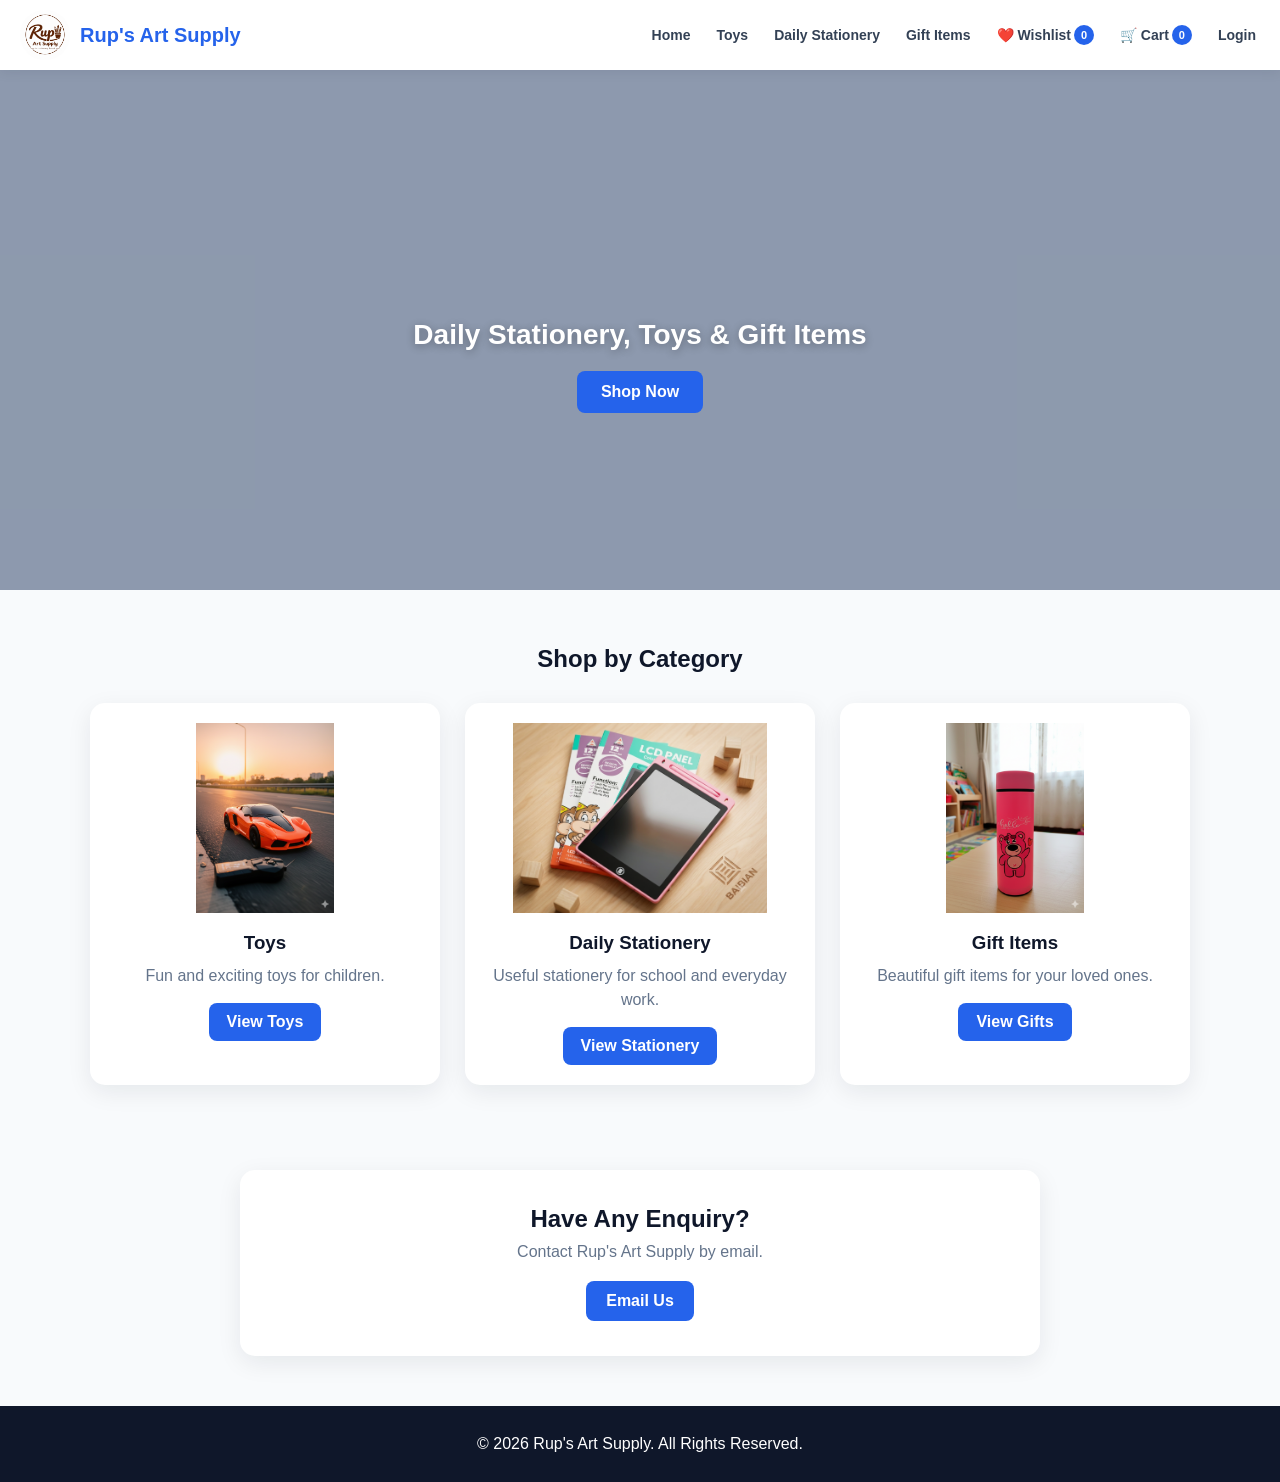
<file: index.html>
<!DOCTYPE html>
<html lang="en">

<head>

    <meta charset="UTF-8">

    <meta
        name="viewport"
        content="width=device-width, initial-scale=1.0"
    >

    <title>Rup's Art Supply</title>

    <link
        rel="stylesheet"
        href="style.css"
    >

</head>


<body>


    <!-- ================= HEADER ================= -->

    <header class="header">

        <div class="logo-area">

            <img
                src="images/logo.jpeg"
                alt="Rup's Art Supply Logo"
            >

            <h2>Rup's Art Supply</h2>

        </div>


        <!-- ================= NAVIGATION ================= -->

<nav class="main-navigation">

    <a href="index.html">Home</a>

    <a href="products.html?category=toys">
        Toys
    </a>

    <a href="products.html?category=stationery">
        Daily Stationery
    </a>

    <a href="products.html?category=gifts">
        Gift Items
    </a>

    <a href="wishlist.html">
        ❤️ Wishlist <span id="wishlistCount">0</span>
    </a>

    <a href="cart.html">
        🛒 Cart <span id="cartCount">0</span>
    </a>

    <a href="login.html">
        Login
    </a>

</nav>

    </header>



    <!-- ================= HERO ================= -->

    <section class="hero">

        <video
            id="heroVideo"
            class="hero-video"
            autoplay
            muted
            loop
            playsinline
            webkit-playsinline
            preload="auto"
        >

            <source
                src="videos/stationery.mp4"
                type="video/mp4"
            >

            Your browser does not support video.

        </video>


        <div class="hero-overlay"></div>


        <div class="hero-content">

<br><br><br><br>
            <p>
                Daily Stationery, Toys & Gift Items
            </p>

            <a
                href="products.html"
                class="hero-button"
            >
                Shop Now
            </a>

        </div>

    </section>



    <!-- ================= CATEGORIES ================= -->

    <section class="categories">

        <h2>
            Shop by Category
        </h2>


        <div class="category-container">


            <!-- TOYS -->

            <div class="category-card">

                <img
                    src="images/toys/toy1.png"
                    alt="Toys"
                >

                <h3>
                    Toys
                </h3>

                <p>
                    Fun and exciting toys for children.
                </p>

                <a
                    href="products.html?category=toys"
                    class="category-button"
                >
                    View Toys
                </a>

            </div>



            <!-- DAILY STATIONERY -->

            <div class="category-card">

                <img
                    src="images/stationery/lcd.png"
                    alt="Daily Stationery"
                >

                <h3>
                    Daily Stationery
                </h3>

                <p>
                    Useful stationery for school and everyday work.
                </p>

                <a
                    href="products.html?category=stationery"
                    class="category-button"
                >
                    View Stationery
                </a>

            </div>



            <!-- GIFT ITEMS -->

            <div class="category-card">

                <img
                    src="images/gifts/lunch1.jpeg"
                    alt="Gift Items"
                >

                <h3>
                    Gift Items
                </h3>

                <p>
                    Beautiful gift items for your loved ones.
                </p>

                <a
                    href="products.html?category=gifts"
                    class="category-button"
                >
                    View Gifts
                </a>

            </div>


        </div>

    </section>



    <!-- ================= ENQUIRY ================= -->

    <section class="enquiry">

        <h2>
            Have Any Enquiry?
        </h2>

        <p>
            Contact Rup's Art Supply by email.
        </p>

        <a
            href="mailto:rupankarsarkar876@gmail.com"
            class="enquiry-button"
        >
            Email Us
        </a>

    </section>



    <!-- ================= FOOTER ================= -->

    <footer>

        <p>
            © 2026 Rup's Art Supply. All Rights Reserved.
        </p>

    </footer>



    <!-- ================= JAVASCRIPT ================= -->

    <script src="script.js"></script>


</body>

</html>
</file>
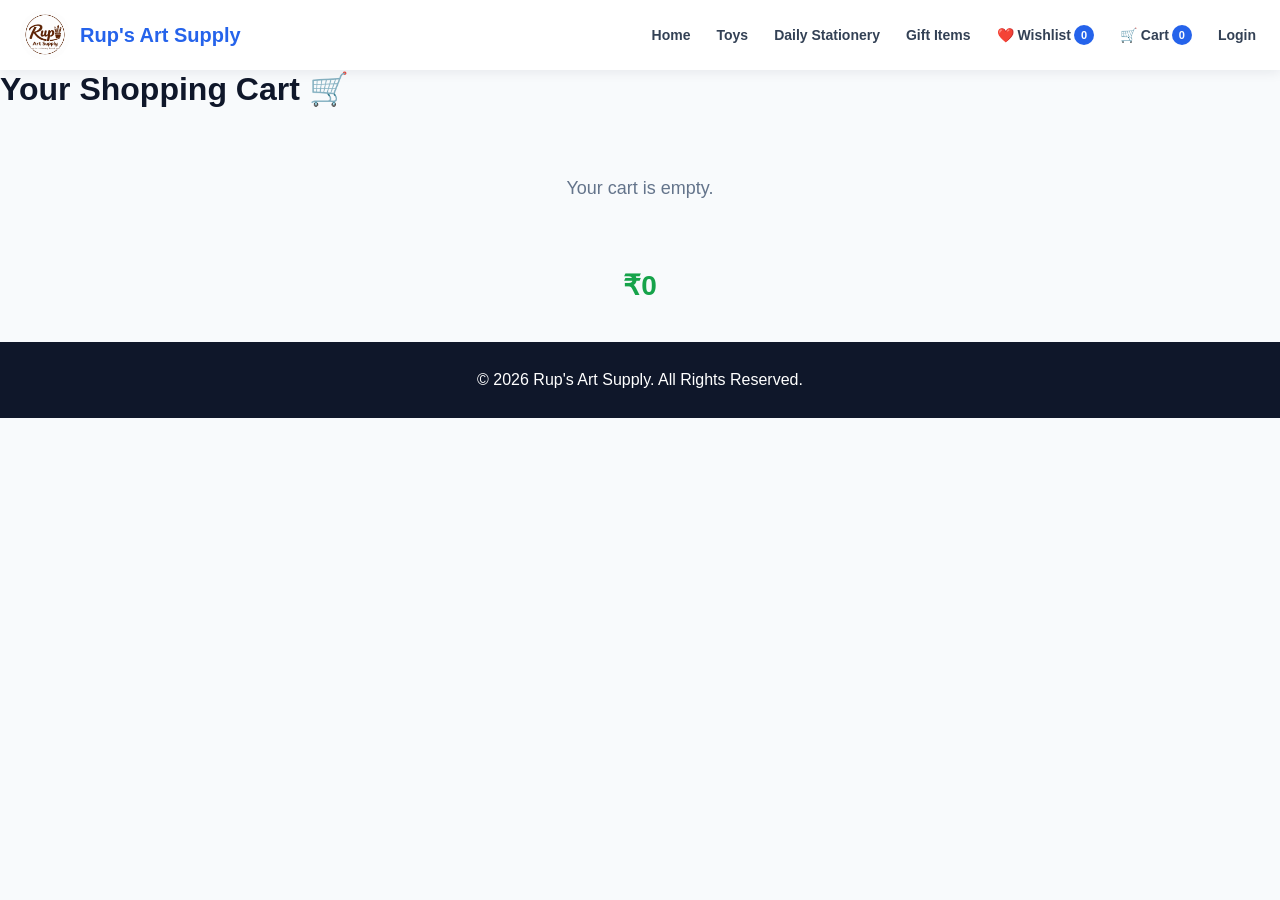
<file: cart.html>
<!DOCTYPE html>
<html lang="en">

<head>

    <meta charset="UTF-8">

    <meta name="viewport" content="width=device-width, initial-scale=1.0">

    <title>Shopping Cart - Rup's Art Supply</title>

    <link rel="stylesheet" href="style.css">

</head>


<body>


    <!-- ================= HEADER ================= -->

    <header class="header">

        <div class="logo-area">

            <!-- YOUR LOGO -->
            <img
                src="images/logo.jpeg"
                alt="Rup's Art Supply Logo"
            >

            <h2>Rup's Art Supply</h2>

        </div>


        <nav class="main-navigation">

    <a href="index.html">Home</a>

    <a href="products.html?category=toys">
        Toys
    </a>

    <a href="products.html?category=stationery">
        Daily Stationery
    </a>

    <a href="products.html?category=gifts">
        Gift Items
    </a>

    <a href="wishlist.html">
        ❤️ Wishlist <span id="wishlistCount">0</span>
    </a>

    <a href="cart.html">
        🛒 Cart <span id="cartCount">0</span>
    </a>

    <a href="login.html">
        Login
    </a>

</nav>

    </header>


    <!-- ================= CART ================= -->

    <main class="cart-page">

        <h1>
            Your Shopping Cart 🛒
        </h1>


        <!-- PRODUCTS IN CART -->

        <div
            id="cartContainer"
            class="cart-container"
        >
        </div>


        <!-- TOTAL -->

        <div class="cart-summary">

            <h2 id="cartTotal">
                Total: ₹0
            </h2>



        </div>

    </main>


    <!-- ================= FOOTER ================= -->

    <footer>

        <p>
            © 2026 Rup's Art Supply. All Rights Reserved.
        </p>

    </footer>


    <script src="script.js"></script>

</body>

</html>
</file>
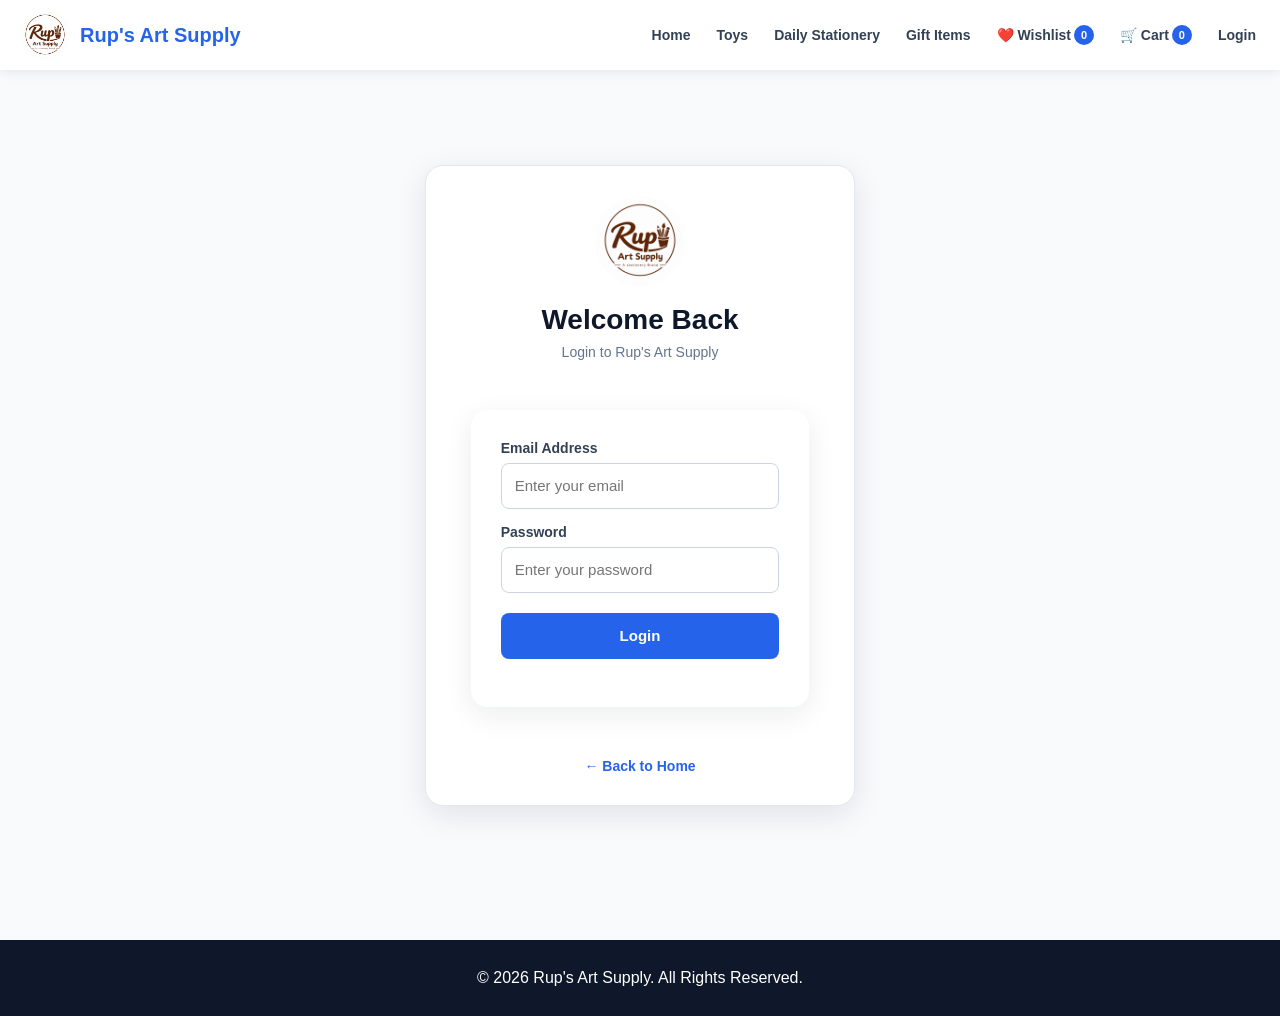
<file: login.html>
<!DOCTYPE html>
<html lang="en">

<head>

    <meta charset="UTF-8">

    <meta
        name="viewport"
        content="width=device-width, initial-scale=1.0"
    >

    <title>Login - Rup's Art Supply</title>

    <link rel="stylesheet" href="style.css">

</head>


<body>


    <!-- =====================================================
         HEADER
         ===================================================== -->

    <header class="header">

        <div class="logo-area">

            <img
                src="images/logo.jpeg"
                alt="Rup's Art Supply Logo"
            >

            <h2>Rup's Art Supply</h2>

        </div>


        <nav class="main-navigation">

            <a href="index.html">
                Home
            </a>

            <a href="products.html?category=toys">
                Toys
            </a>

            <a href="products.html?category=stationery">
                Daily Stationery
            </a>

            <a href="products.html?category=gifts">
                Gift Items
            </a>

            <a href="wishlist.html">
                ❤️ Wishlist
                <span id="wishlistCount">0</span>
            </a>

            <a href="cart.html">
                🛒 Cart
                <span id="cartCount">0</span>
            </a>

            <a href="login.html">
                Login
            </a>

        </nav>

    </header>


    <!-- =====================================================
         LOGIN PAGE
         ===================================================== -->

    <main class="login-page">

        <div class="login-box">


            <!-- LOGO - NOT CLICKABLE -->

            <img
                src="images/logo.jpeg"
                alt="Rup's Art Supply Logo"
                class="login-logo"
            >


            <h1>
                Welcome Back
            </h1>


            <p>
                Login to Rup's Art Supply
            </p>


            <!-- LOGIN FORM -->

            <form id="loginForm">


                <label for="email">
                    Email Address
                </label>


                <input
                    type="email"
                    id="email"
                    placeholder="Enter your email"
                    required
                >


                <label for="password">
                    Password
                </label>


                <input
                    type="password"
                    id="password"
                    placeholder="Enter your password"
                    required
                >


                <button
                    type="submit"
                    class="login-button"
                >
                    Login
                </button>


            </form>


            <!-- LOGIN MESSAGE -->

            <p
                id="loginMessage"
                class="login-message"
            ></p>


            <a href="index.html">
                ← Back to Home
            </a>


        </div>

    </main>


    <!-- FOOTER -->

    <footer>

        <p>
            © 2026 Rup's Art Supply.
            All Rights Reserved.
        </p>

    </footer>


    <script src="script.js"></script>

</body>

</html>
</file>
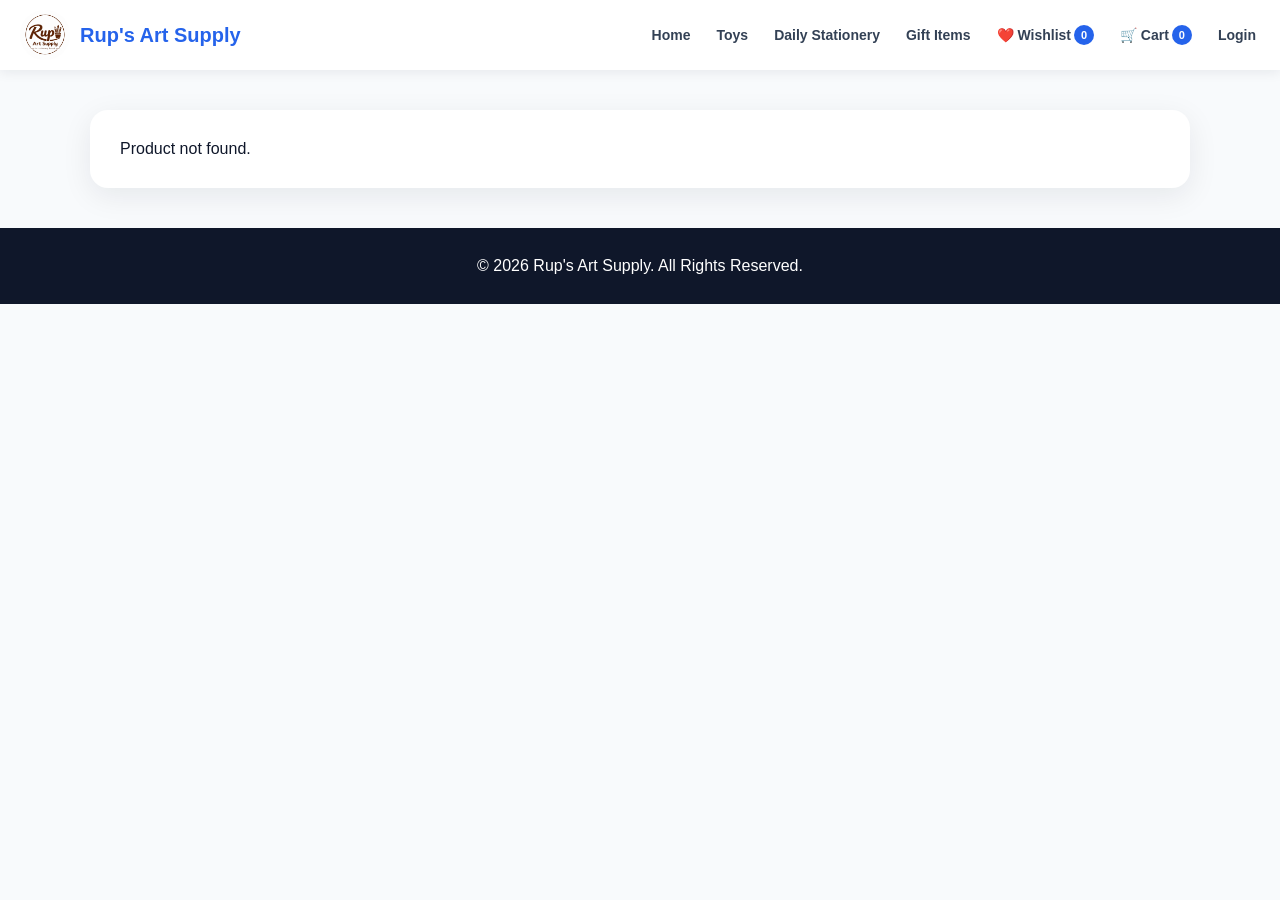
<file: product-details.html>
<!DOCTYPE html>
<html lang="en">

<head>

    <meta charset="UTF-8">

    <meta name="viewport"
          content="width=device-width, initial-scale=1.0">

    <title>Product Details - Rup's Art Supply</title>

    <link rel="stylesheet" href="style.css">

</head>


<body>


    <!-- =====================================================
         HEADER
         ===================================================== -->

    <header class="header">

        <div class="logo-area">

            <img
                src="images/logo.jpeg"
                alt="Rup's Art Supply Logo">

            <h2>Rup's Art Supply</h2>

        </div>


        <nav class="main-navigation">

            <a href="index.html">
                Home
            </a>

            <a href="products.html?category=toys">
                Toys
            </a>

            <a href="products.html?category=stationery">
                Daily Stationery
            </a>

            <a href="products.html?category=gifts">
                Gift Items
            </a>

            <a href="wishlist.html">
                ❤️ Wishlist
                <span id="wishlistCount">0</span>
            </a>

            <a href="cart.html">
                🛒 Cart
                <span id="cartCount">0</span>
            </a>

            <a href="login.html">
                Login
            </a>

        </nav>

    </header>


    <!-- =====================================================
         MAIN CONTENT
         ===================================================== -->

    <main>


        <!-- =================================================
             PRODUCT DETAILS
             ================================================= -->

        <section class="product-details-section">

            <div
                id="productDetails"
                class="product-details">

                <!-- JavaScript loads product here -->

            </div>

        </section>


        <!-- =================================================
             ORDER NOW
             ================================================= -->

        <section
            id="orderSection"
            class="order-section"
            style="display: none;">

            <div class="order-box">


                <!-- ORDER TITLE -->

                <h2>
                    ⚡ Order Now
                </h2>


                <p class="order-subtitle">
                    Pre-payment required. UPI payment only.
                </p>


                <!-- =================================================
                     PRODUCT SUMMARY
                     ================================================= -->

                <div class="order-product-summary">

                    <h3 id="orderProductName">
                        Product Name
                    </h3>


                    <p>
                        Price:
                        <strong
                            id="orderProductPrice"
                            data-price="0">
                            ₹0
                        </strong>
                    </p>


                    <!-- QUANTITY -->

                    <div class="order-quantity">

                        <label>
                            Quantity
                        </label>


                        <div class="quantity-box">

                            <button
                                type="button"
                                onclick="decreaseOrderQuantity()">
                                −
                            </button>


                            <input
                                type="number"
                                id="orderQuantity"
                                value="1"
                                min="1"
                                readonly>


                            <button
                                type="button"
                                onclick="increaseOrderQuantity()">
                                +
                            </button>

                        </div>

                    </div>


                    <!-- TOTAL -->

                    <div class="order-total-row">

                        <span>
                            Total Amount:
                        </span>


                        <strong id="orderTotal">
                            ₹0
                        </strong>

                    </div>

                </div>


                <!-- =================================================
                     CUSTOMER DETAILS
                     ================================================= -->

                <div class="customer-form">

                    <h3>
                        Customer Details
                    </h3>


                    <label for="customerName">
                        Full Name
                    </label>


                    <input
                        type="text"
                        id="customerName"
                        placeholder="Enter your full name"
                        autocomplete="name">


                    <label for="customerPhone">
                        Mobile Number
                    </label>


                    <input
                        type="tel"
                        id="customerPhone"
                        placeholder="Enter your mobile number"
                        inputmode="numeric"
                        autocomplete="tel">


                    <label for="customerAddress">
                        Delivery Address
                    </label>


                    <textarea
                        id="customerAddress"
                        rows="4"
                        placeholder="Enter complete delivery address"
                        autocomplete="street-address"></textarea>

                </div>


                <!-- =================================================
                     UPI PAYMENT
                     ================================================= -->

                <div class="upi-payment-box">

                    <h3>
                        💳 UPI Pre-Payment
                    </h3>


                    <p>
                        Only UPI payment is available.
                    </p>


                    <p>
                        Please pay the total amount
                        before placing the order.
                    </p>


                    <div class="upi-id-box">

                        <span>
                            UPI ID
                        </span>


                        <strong>
                            7439436681@ybl
                        </strong>

                    </div>


                    <button
                        type="button"
                        class="pay-upi-button"
                        onclick="payUsingUPI()">

                        💳 Pay Now via UPI

                    </button>


                    <p class="payment-note">

                        After completing the payment,
                        enter your UPI Transaction ID /
                        UTR number below.

                    </p>


                    <label for="transactionId">
                        UPI Transaction ID / UTR Number
                    </label>


                    <input
                        type="text"
                        id="transactionId"
                        placeholder="Enter your UTR / Transaction ID">

                </div>


                <!-- =================================================
                     PLACE ORDER
                     ================================================= -->

                <button
                    type="button"
                    class="place-order-button"
                    onclick="placeOrder()">

                    ✅ Place Order

                </button>


                <p class="prepayment-warning">

                    🔒 This order requires full pre-payment
                    through UPI.

                </p>


            </div>

        </section>

    </main>


    <!-- =====================================================
         FOOTER
         ===================================================== -->

    <footer>

        <p>
            © 2026 Rup's Art Supply.
            All Rights Reserved.
        </p>

    </footer>


    <script src="script.js"></script>

</body>

</html>
</file>
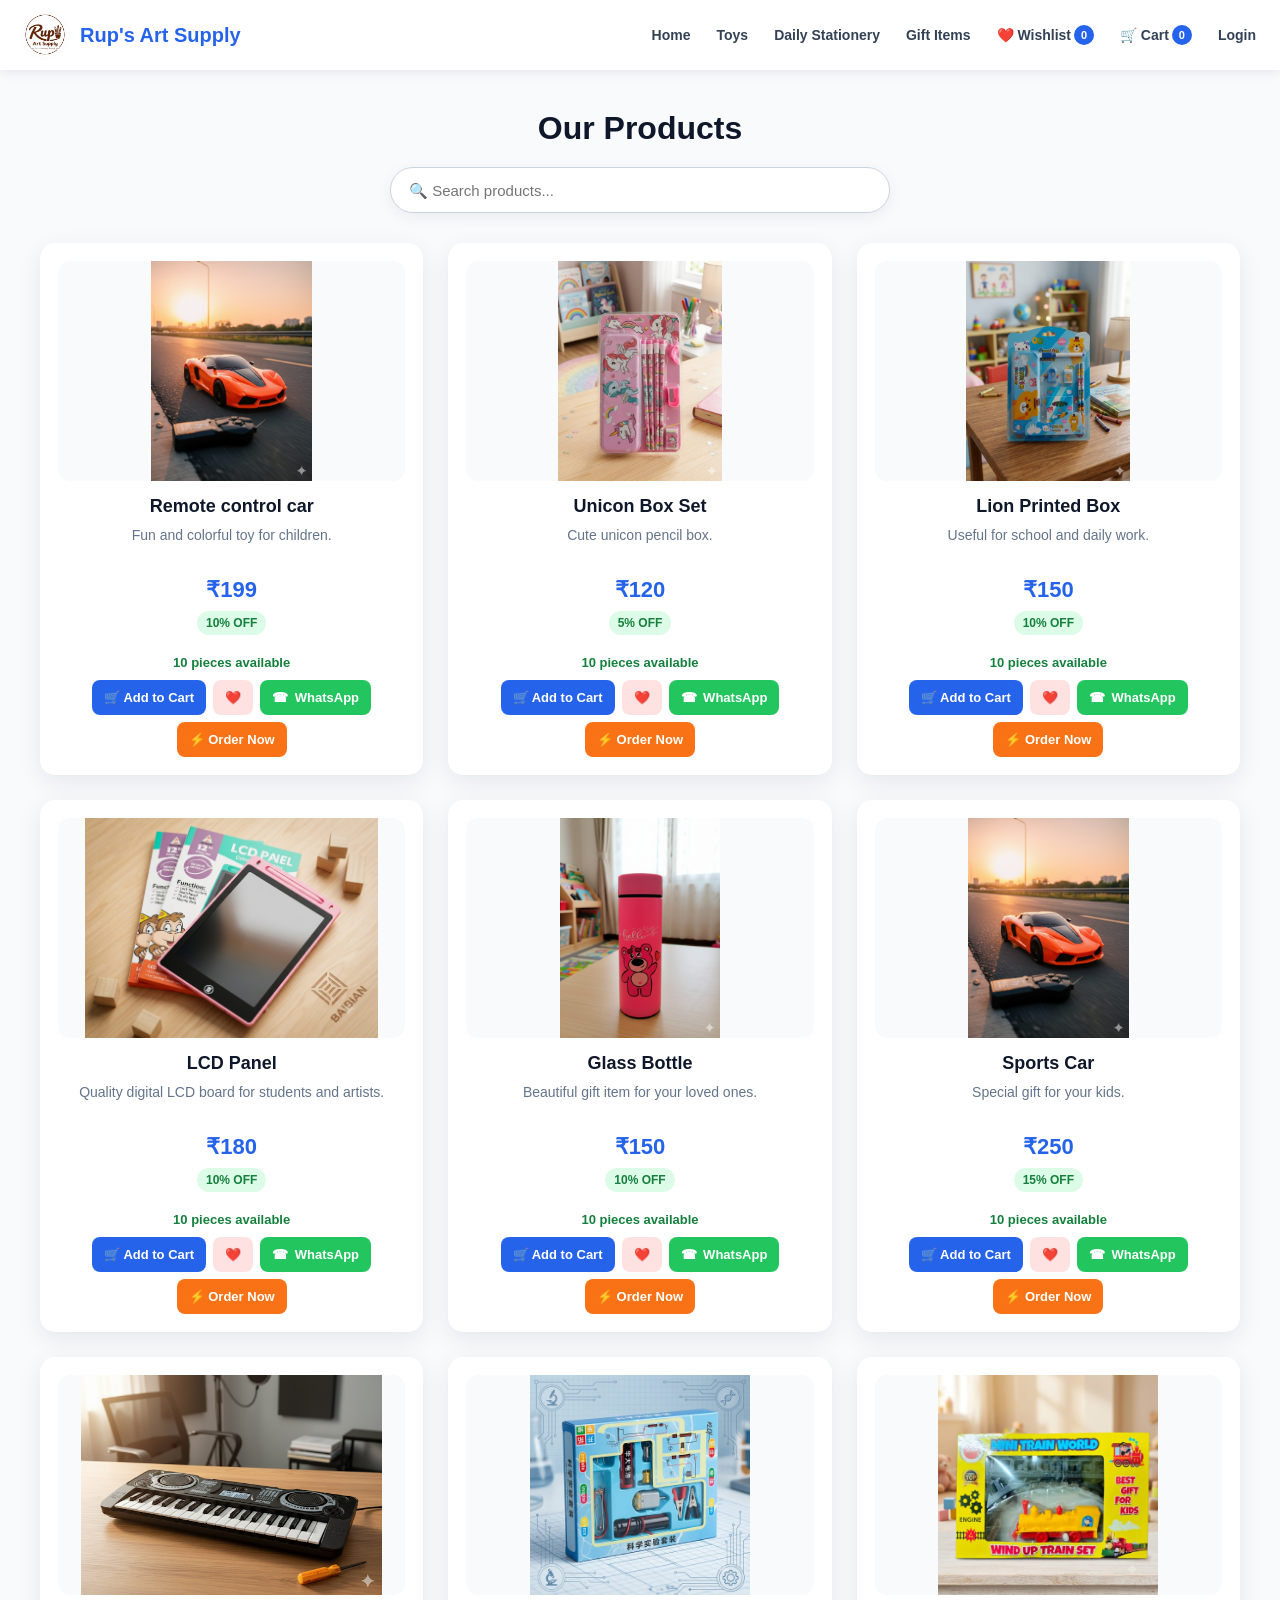
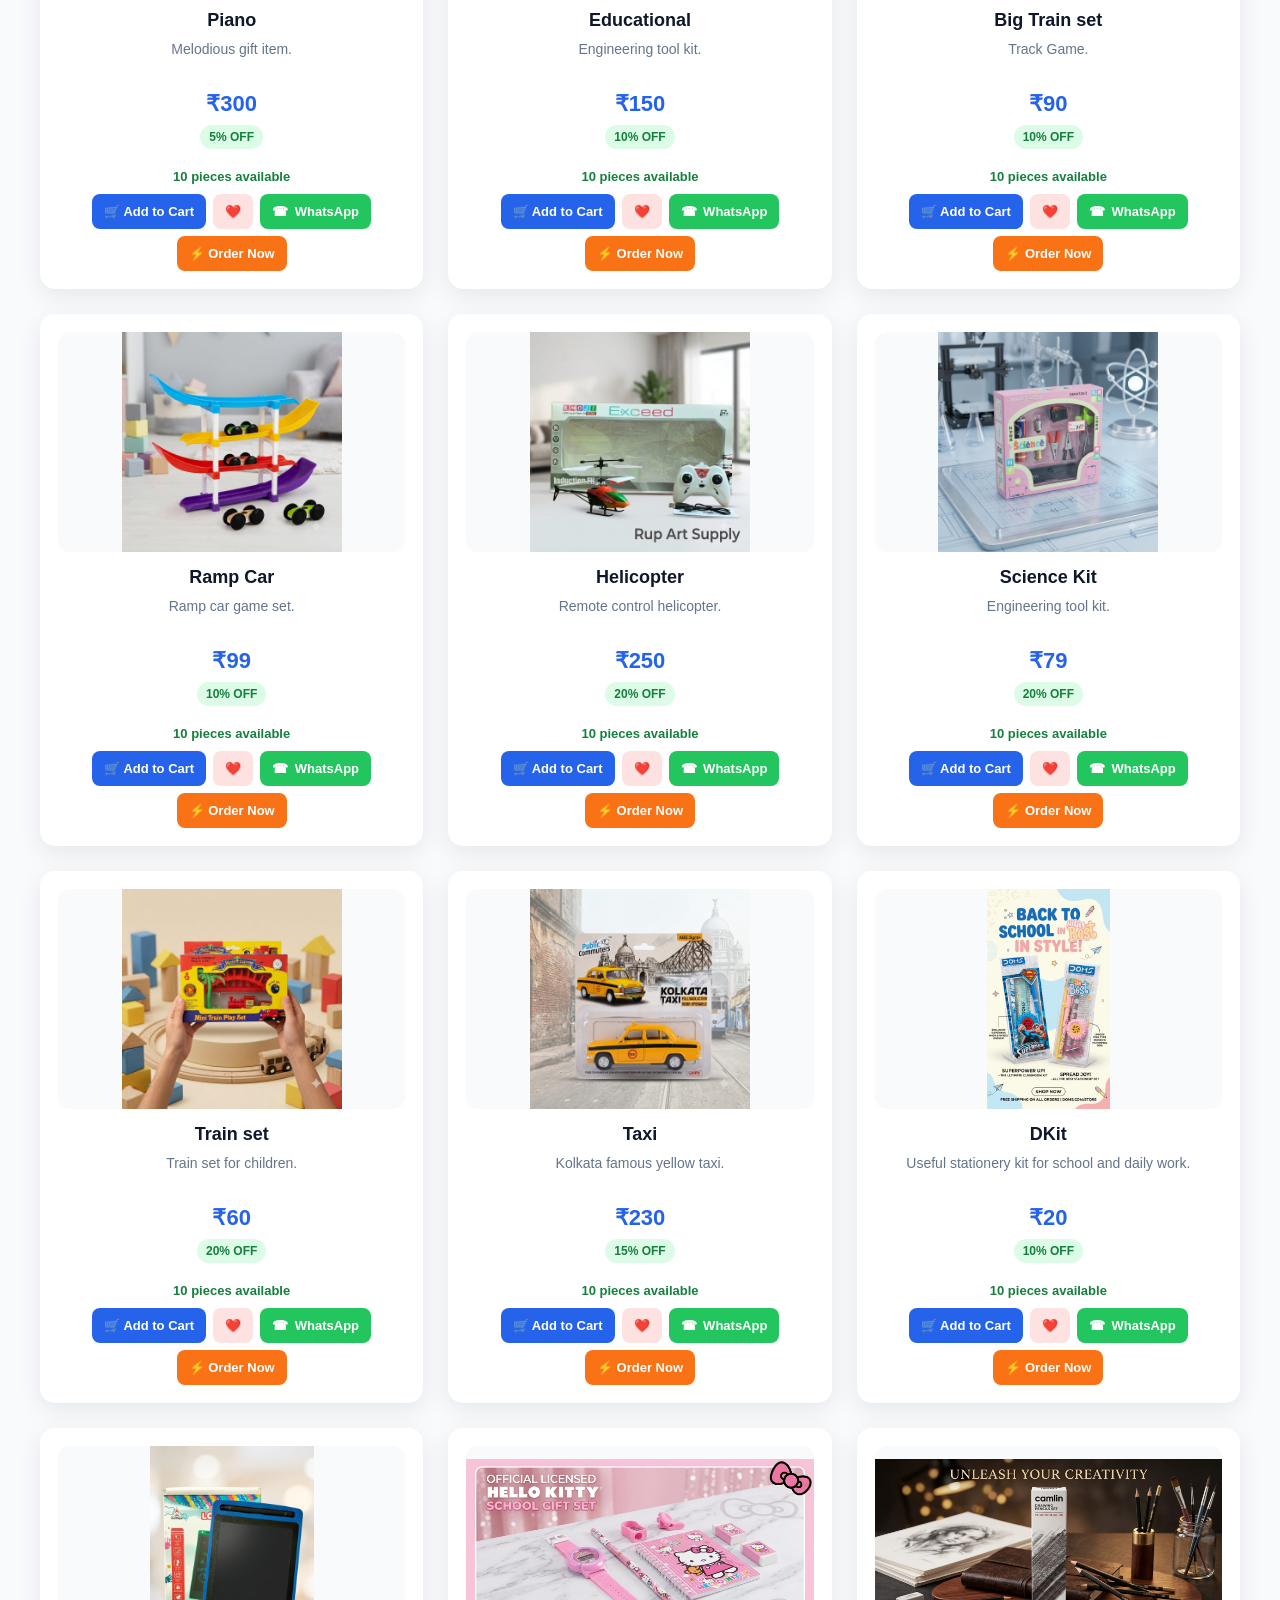
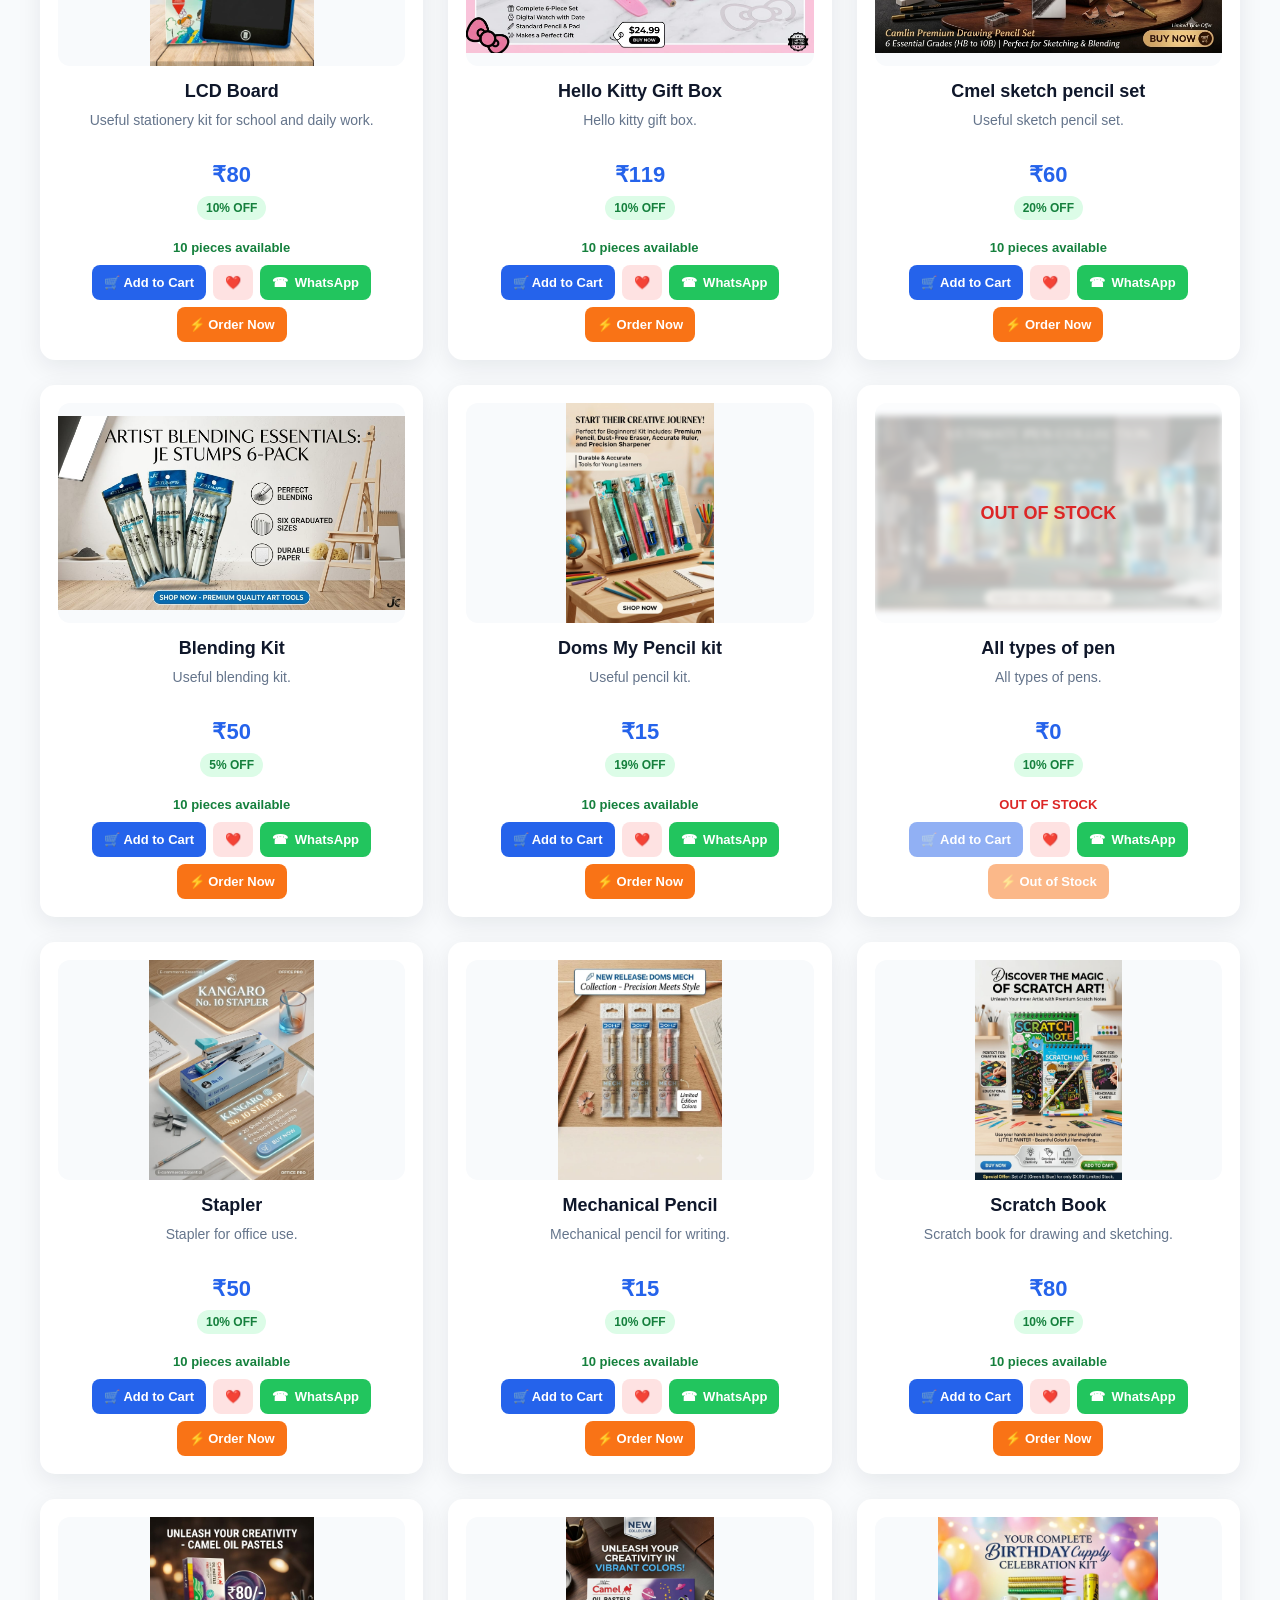
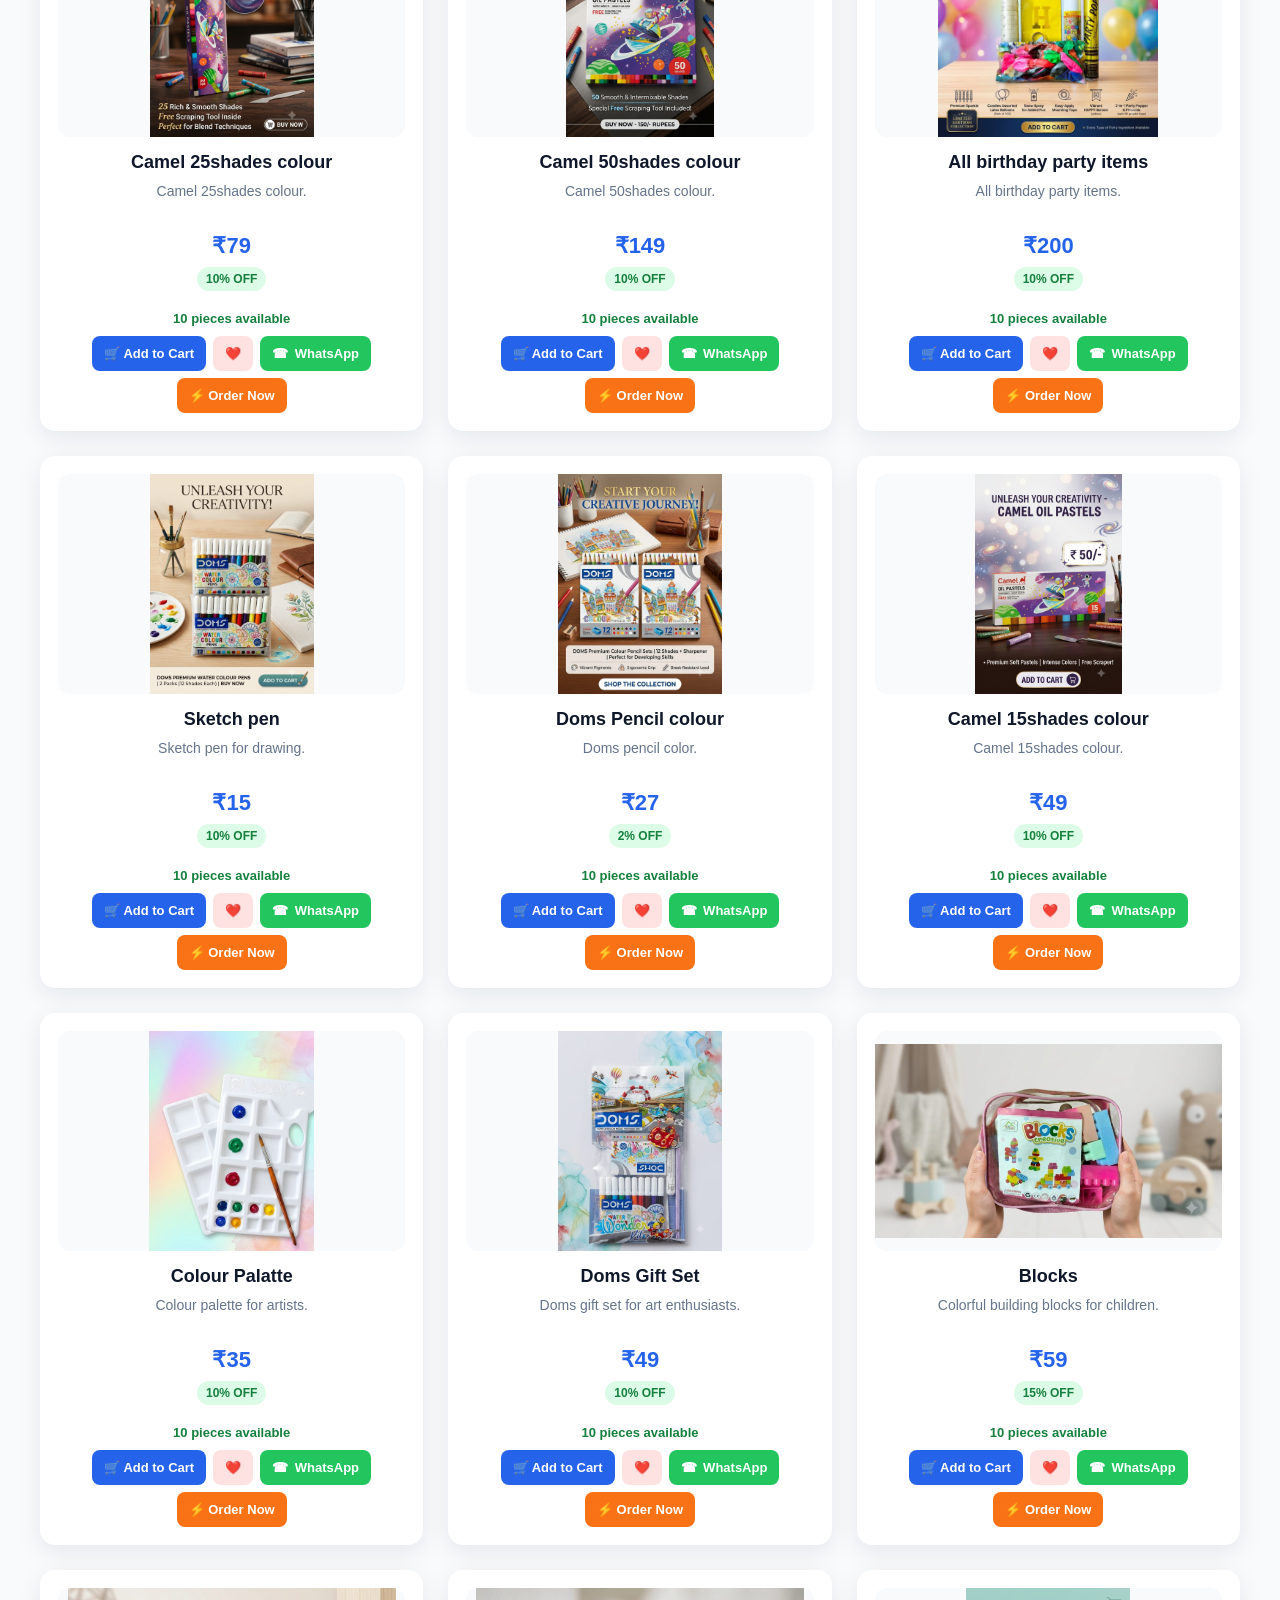
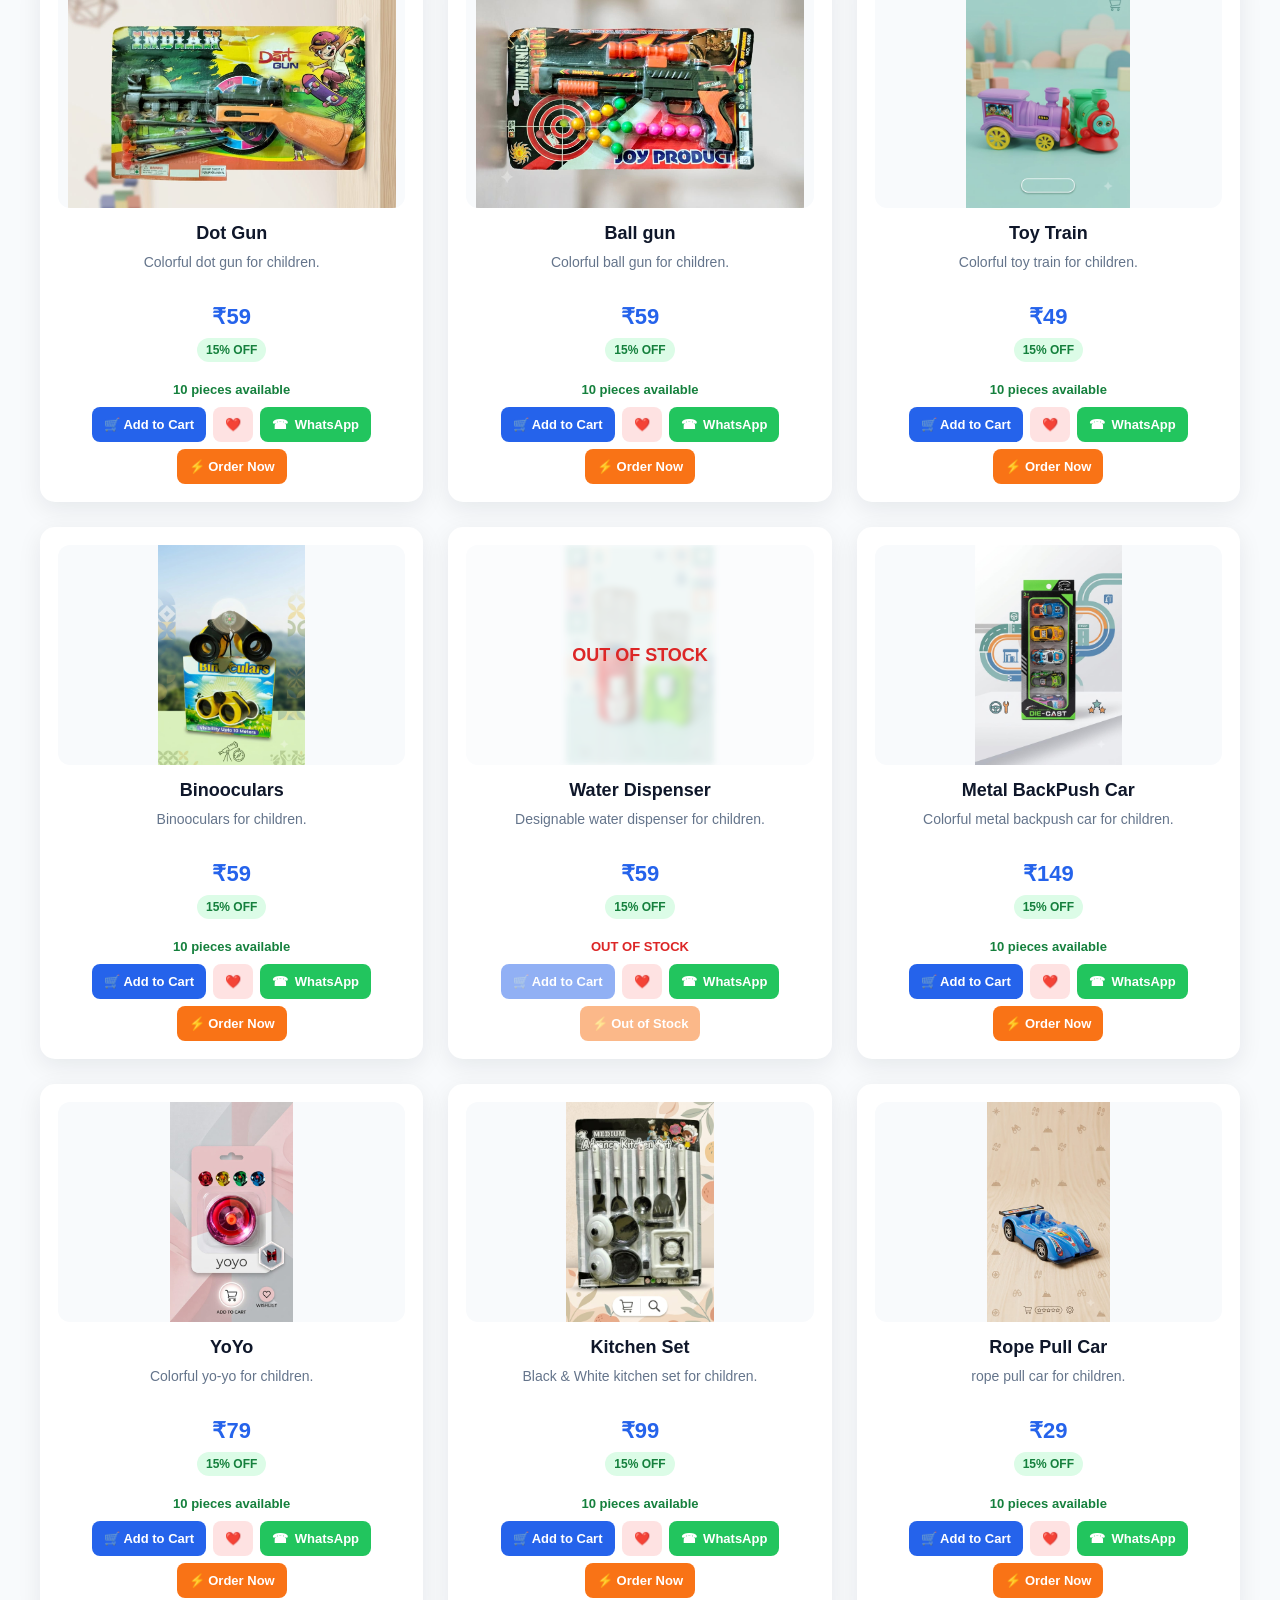
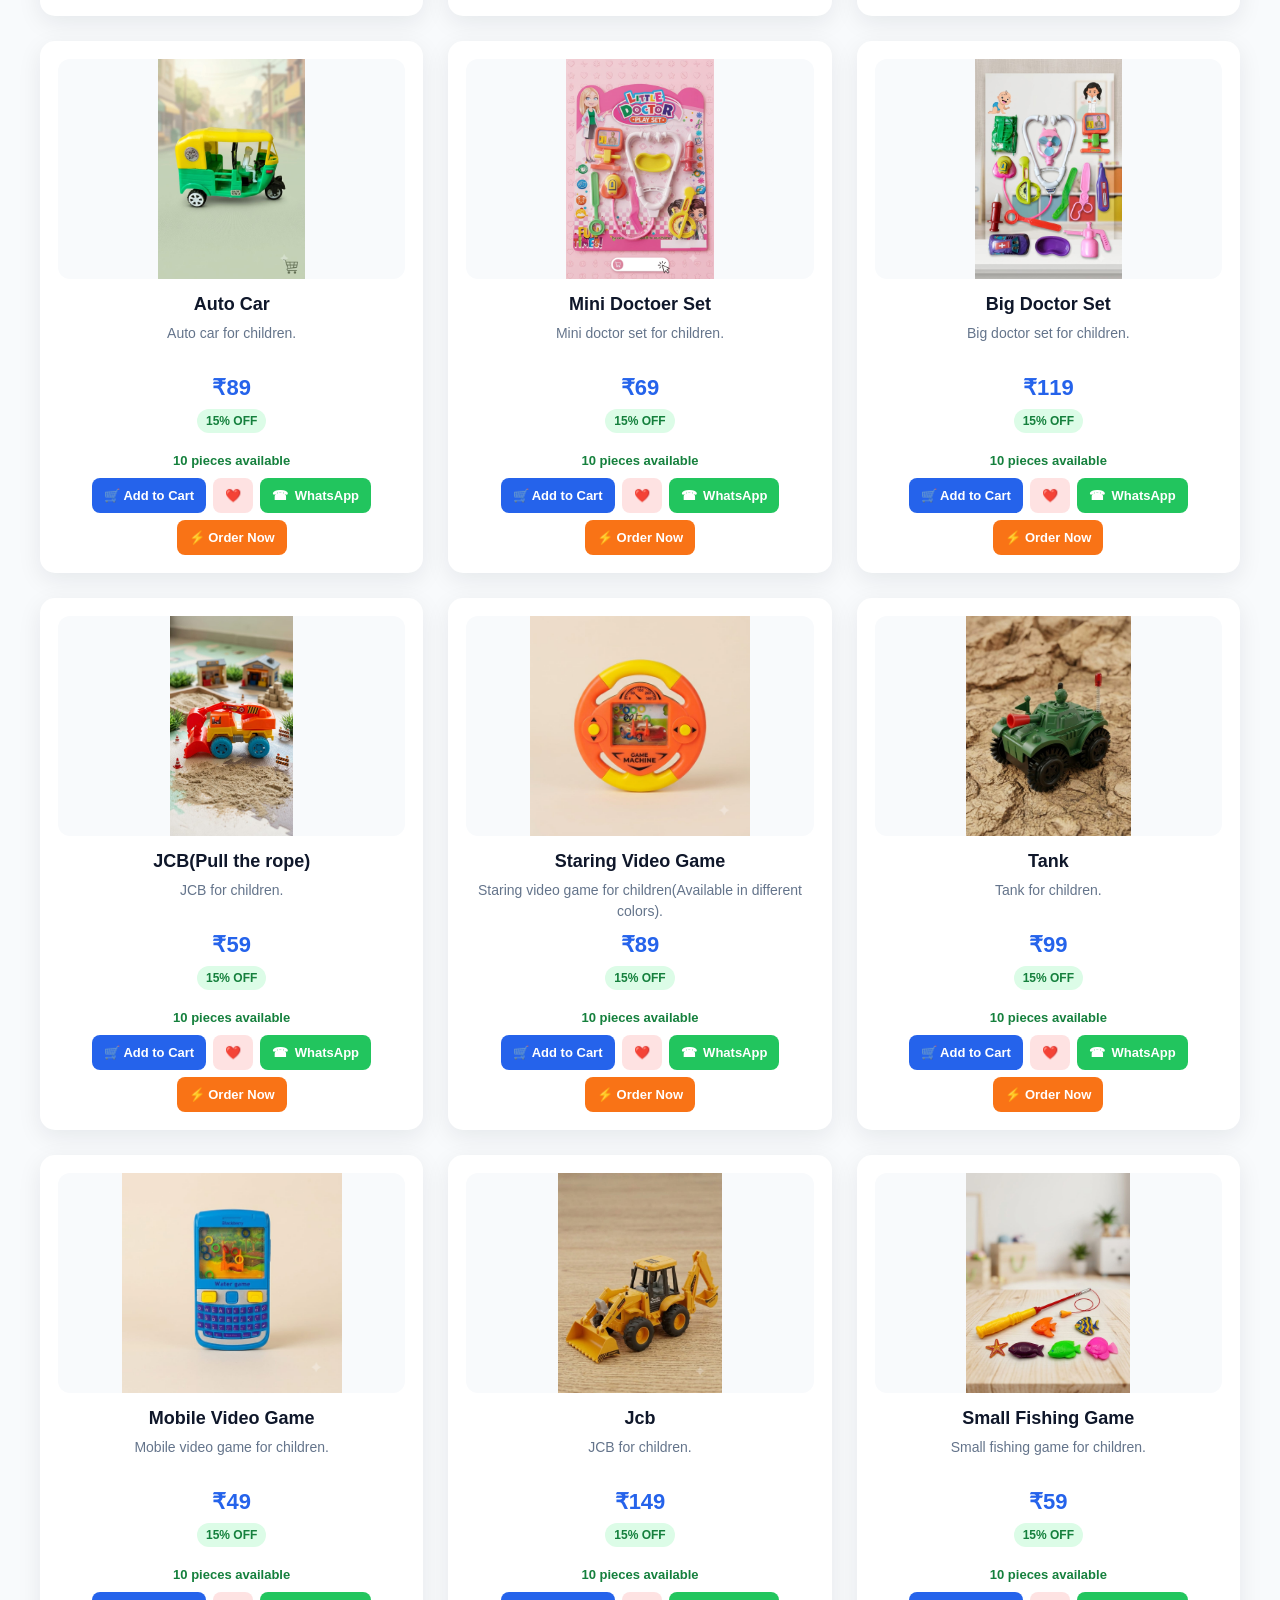
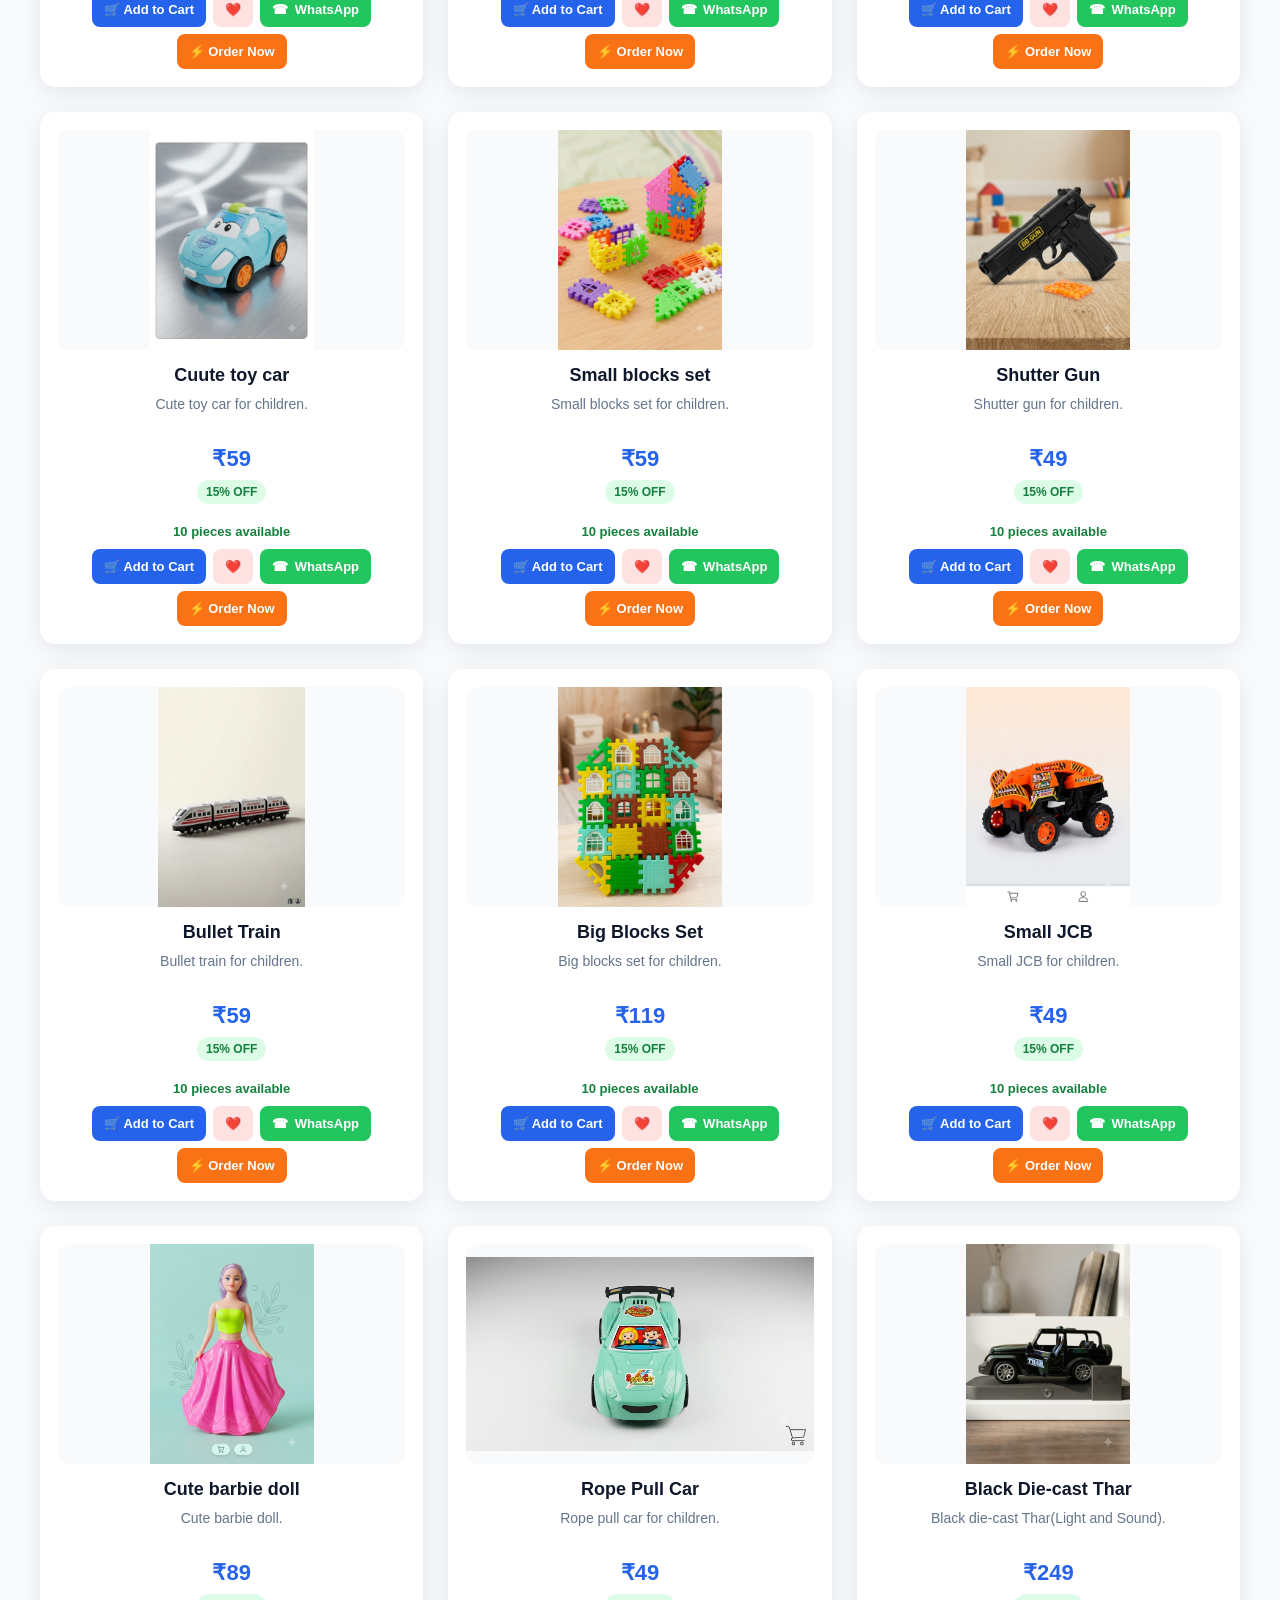
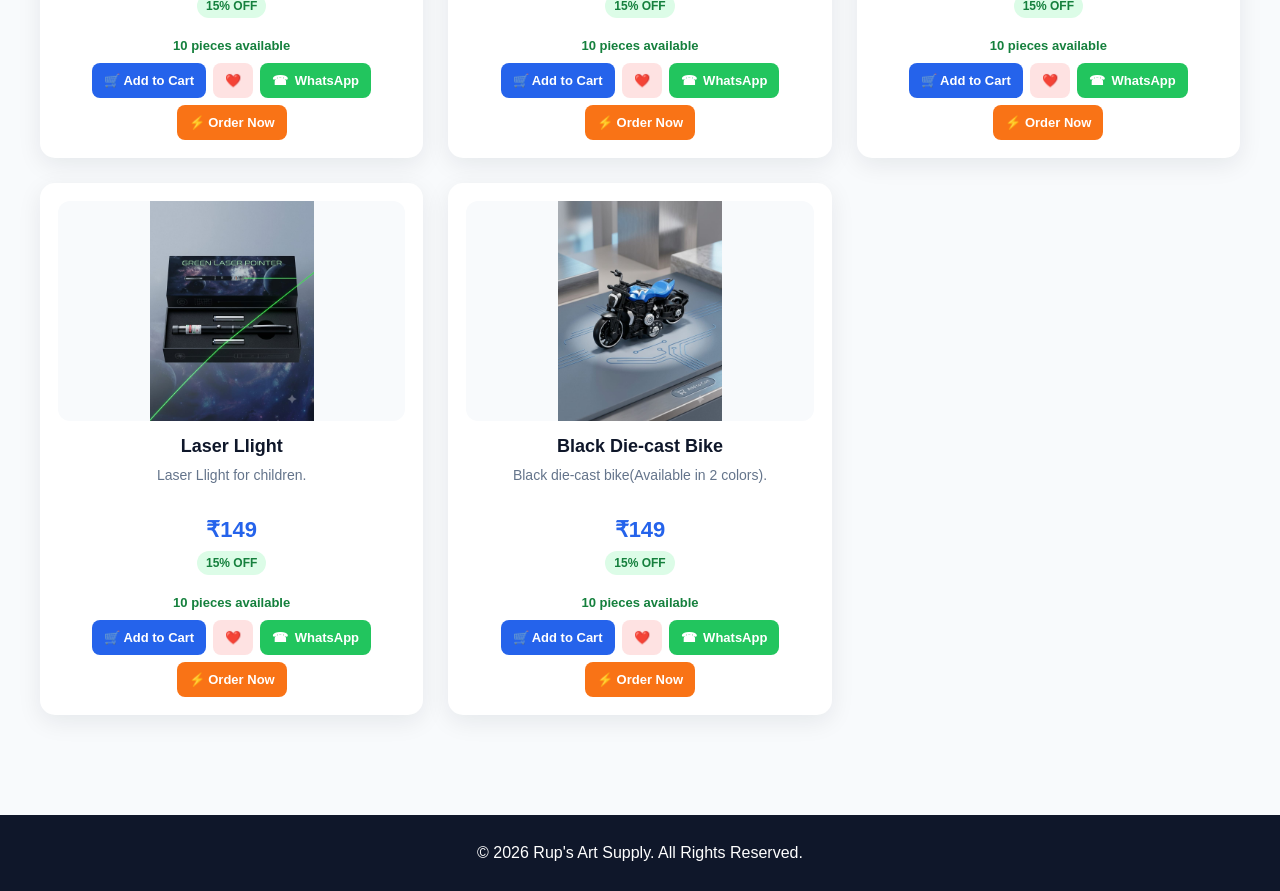
<file: products.html>
<!DOCTYPE html>
<html lang="en">

<head>

    <meta charset="UTF-8">

    <meta name="viewport"
          content="width=device-width, initial-scale=1.0">

    <title>Products - Rup's Art Supply</title>

    <link rel="stylesheet" href="style.css">

</head>


<body>


    <!-- ================= HEADER ================= -->

    <header class="header">

        <div class="logo-area">

            <img
                src="images/logo.jpeg"
                alt="Rup's Art Supply Logo"
            >

            <h2>Rup's Art Supply</h2>

        </div>


        <nav class="main-navigation">

            <a href="index.html">
                Home
            </a>

            <a href="products.html?category=toys">
                Toys
            </a>

            <a href="products.html?category=stationery">
                Daily Stationery
            </a>

            <a href="products.html?category=gifts">
                Gift Items
            </a>

            <a href="wishlist.html">
                ❤️ Wishlist
                <span id="wishlistCount">0</span>
            </a>

            <a href="cart.html">
                🛒 Cart
                <span id="cartCount">0</span>
            </a>

            <a href="login.html">
                Login
            </a>

        </nav>

    </header>



    <!-- ================= PRODUCTS PAGE ================= -->

    <main class="products-page">


        <!-- ================= TITLE ================= -->

        <div class="products-page-heading">

            <h1 id="pageTitle">
                Our Products
            </h1>


            <!-- ================= SEARCH ================= -->

            <div class="search-box">

                <input
                    type="text"
                    id="searchInput"
                    placeholder="🔍 Search products..."
                    autocomplete="off"
                >

            </div>

        </div>



        <!-- ================= PRODUCT GRID ================= -->

        <div
            id="productContainer"
            class="product-grid"
        >

            <!-- Products will be added by JavaScript -->

        </div>


    </main>



    <!-- ================= FOOTER ================= -->

    <footer>

        <p>
            © 2026 Rup's Art Supply.
            All Rights Reserved.
        </p>

    </footer>



    <!-- ================= JAVASCRIPT ================= -->

<script src="script.js?v=2"></script>

</body>

</html>
</file>
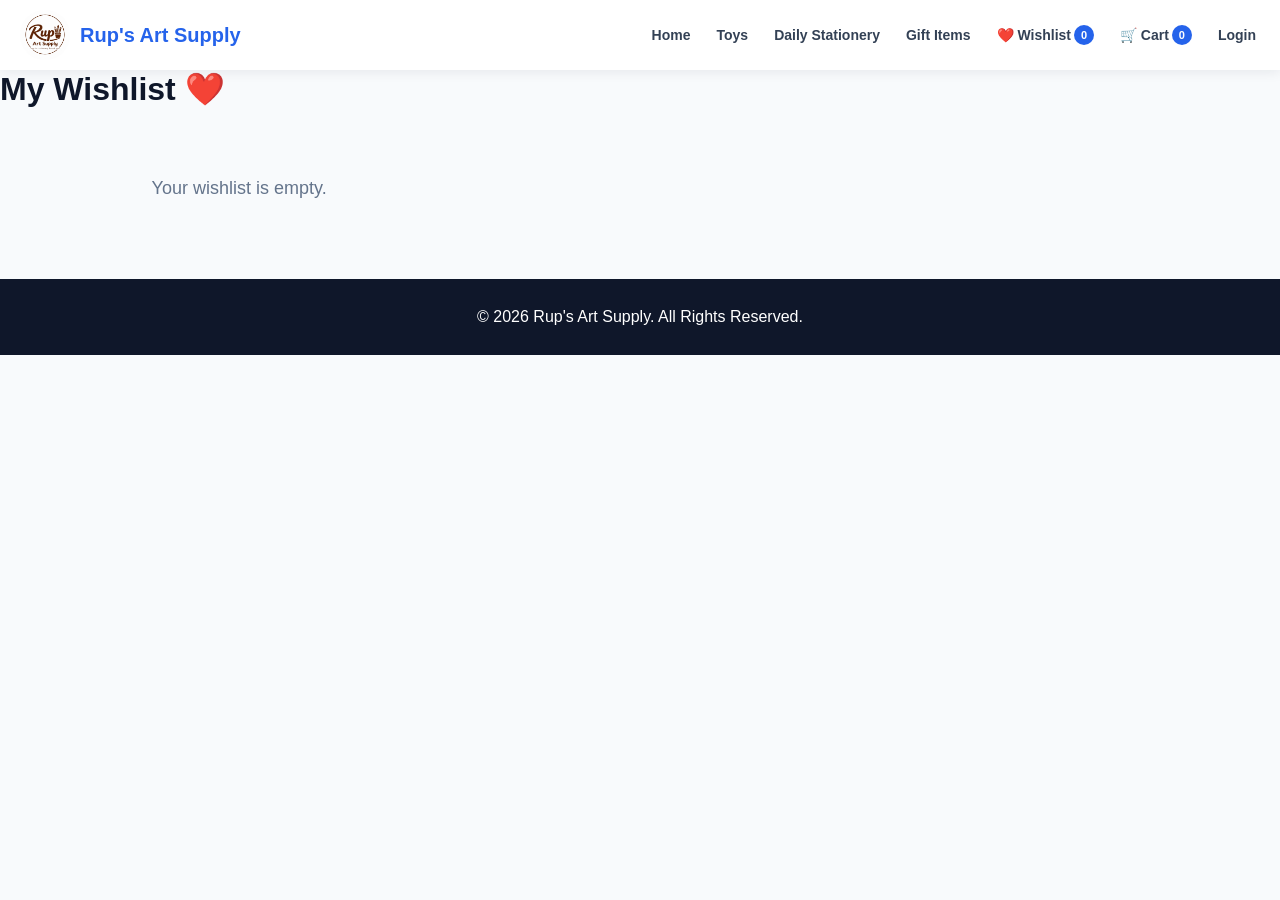
<file: wishlist.html>
<!DOCTYPE html>
<html lang="en">

<head>

    <meta charset="UTF-8">

    <meta name="viewport" content="width=device-width, initial-scale=1.0">

    <title>Wishlist - Rup's Art Supply</title>

    <link rel="stylesheet" href="style.css">

</head>


<body>


    <!-- ================= HEADER ================= -->

    <header class="header">

        <div class="logo-area">

            <!-- YOUR LOGO -->
            <img
                src="images/logo.jpeg"
                alt="Rup's Art Supply Logo"
            >

            <h2>Rup's Art Supply</h2>

        </div>
<nav class="main-navigation">

    <a href="index.html">Home</a>

    <a href="products.html?category=toys">
        Toys
    </a>

    <a href="products.html?category=stationery">
        Daily Stationery
    </a>

    <a href="products.html?category=gifts">
        Gift Items
    </a>

    <a href="wishlist.html">
        ❤️ Wishlist <span id="wishlistCount">0</span>
    </a>

    <a href="cart.html">
        🛒 Cart <span id="cartCount">0</span>
    </a>

    <a href="login.html">
        Login
    </a>

</nav>

    </header>


    <!-- ================= WISHLIST ================= -->

    <main class="wishlist-page">

        <h1>
            My Wishlist ❤️
        </h1>


        <!-- WISHLIST PRODUCTS -->

        <div
            id="wishlistContainer"
            class="product-grid"
        >
        </div>

    </main>


    <!-- ================= FOOTER ================= -->

    <footer>

        <p>
            © 2026 Rup's Art Supply. All Rights Reserved.
        </p>

    </footer>


    <script src="script.js"></script>

</body>

</html>
</file>
<file: style.css>
/* =====================================================

   RUP'S ART SUPPLY

   COMPLETE RESPONSIVE STYLE.CSS

   ===================================================== */





/* =====================================================

   BASIC

   ===================================================== */



* {

    margin: 0;

    padding: 0;

    box-sizing: border-box;

}



html {

    width: 100%;

    min-height: 100%;

    scroll-behavior: smooth;

    overflow-x: hidden;

}



body {

    width: 100%;

    min-height: 100vh;



    margin: 0;

    padding: 0;



    font-family: Arial, Helvetica, sans-serif;



    background: #f8fafc;



    color: #0f172a;



    overflow-x: hidden;



    opacity: 1;



    transition:

        opacity 0.35s ease,

        transform 0.35s ease;

}





/* =====================================================

   PAGE LOADING

   ===================================================== */



body.page-loaded {

    opacity: 1;

    transform: translateY(0);

}





/* =====================================================

   LINKS

   ===================================================== */



a {

    text-decoration: none;

    color: inherit;

}





/* =====================================================

   HEADER

   ===================================================== */



.header {

    width: 100%;



    min-height: 70px;



    padding: 10px 20px;



    background: #ffffff;



    display: flex;



    align-items: center;



    justify-content: space-between;



    gap: 20px;



    position: sticky;



    top: 0;



    z-index: 1000;



    box-shadow: 0 2px 12px rgba(15, 23, 42, 0.08);

}





/* =====================================================

   LOGO AREA

   ===================================================== */



.logo-area {

    display: flex;



    align-items: center;



    gap: 10px;



    flex-shrink: 0;

}



.logo-area img {

    width: 50px;



    height: 50px;



    object-fit: cover;



    border-radius: 50%;

}



.logo-area h2 {

    font-size: 20px;



    color: #2563eb;



    white-space: nowrap;

}





/* =====================================================

   MAIN NAVIGATION

   ===================================================== */



.header nav,

.main-navigation {

    display: flex;



    flex-direction: row;



    flex-wrap: nowrap;



    align-items: center;



    justify-content: flex-end;



    gap: 18px;



    white-space: nowrap;



    overflow-x: auto;



    overflow-y: hidden;



    max-width: 100%;



    scrollbar-width: none;



    -webkit-overflow-scrolling: touch;

}



.header nav::-webkit-scrollbar,

.main-navigation::-webkit-scrollbar {

    display: none;

}



.header nav a,

.main-navigation a {

    flex: 0 0 auto;



    display: inline-flex;



    align-items: center;



    justify-content: center;



    padding: 8px 4px;



    font-size: 14px;



    font-weight: 600;



    color: #334155;



    transition:

        color 0.2s ease,

        transform 0.2s ease;

}



.header nav a:hover,

.main-navigation a:hover {

    color: #2563eb;



    transform: translateY(-1px);

}





/* =====================================================

   COUNTERS

   ===================================================== */



#cartCount,

#wishlistCount {

    display: inline-flex;



    align-items: center;



    justify-content: center;



    min-width: 20px;



    height: 20px;



    padding: 0 5px;



    margin-left: 3px;



    border-radius: 20px;



    background: #2563eb;



    color: #ffffff;



    font-size: 11px;



    font-weight: bold;

}





/* =====================================================

   HERO

   ===================================================== */



.hero {

    width: 100%;



    height: 520px;



    position: relative;



    overflow: hidden;



    background: #dbeafe;

}



.hero-video {

    position: absolute;



    inset: 0;



    width: 100%;



    height: 100%;



    object-fit: cover;



    z-index: 1;

}



.hero-overlay {

    position: absolute;



    inset: 0;



    background: rgba(15, 23, 42, 0.38);



    z-index: 2;

}



.hero-content {

    position: absolute;



    inset: 0;



    z-index: 3;



    display: flex;



    flex-direction: column;



    align-items: center;



    justify-content: center;



    text-align: center;



    padding: 20px;

}



.hero-content p {

    color: #ffffff;



    font-size: 28px;



    font-weight: bold;



    margin-bottom: 20px;



    text-shadow: 0 2px 8px rgba(0, 0, 0, 0.3);

}



.hero-button {

    display: inline-flex;



    align-items: center;



    justify-content: center;



    padding: 12px 24px;



    background: #2563eb;



    color: #ffffff;



    border-radius: 8px;



    font-weight: bold;



    transition: 0.2s ease;

}



.hero-button:hover {

    background: #1d4ed8;



    transform: translateY(-2px);

}





/* =====================================================

   CATEGORY SECTION

   ===================================================== */



.categories {

    width: 100%;



    padding: 55px 20px;

}



.categories > h2 {

    text-align: center;



    margin-bottom: 30px;



    color: #0f172a;

}



.category-container {

    width: 100%;



    max-width: 1100px;



    margin: 0 auto;



    display: grid;



    grid-template-columns: repeat(3, 1fr);



    gap: 25px;

}



.category-card {

    background: #ffffff;



    border-radius: 15px;



    padding: 20px;



    text-align: center;



    box-shadow: 0 7px 25px rgba(15, 23, 42, 0.08);



    transition:

        transform 0.25s ease,

        box-shadow 0.25s ease;

}



.category-card:hover {

    transform: translateY(-5px);



    box-shadow: 0 12px 30px rgba(15, 23, 42, 0.12);

}



.category-card img {

    width: 100%;



    height: 190px;



    object-fit: contain;



    margin-bottom: 15px;

}



.category-card h3 {

    margin-bottom: 10px;

}



.category-card p {

    color: #64748b;



    margin-bottom: 15px;



    line-height: 1.5;

}



.category-button {

    display: inline-block;



    padding: 10px 18px;



    background: #2563eb;



    color: #ffffff;



    border-radius: 8px;



    font-weight: bold;

}





/* =====================================================

   PRODUCT SECTION

   ===================================================== */



.products-section {

    width: 100%;



    padding: 40px 20px;

}



.products-section h1,

.products-section h2 {

    text-align: center;



    margin-bottom: 25px;

}



#productContainer,

.product-container {

    width: 100%;



    max-width: 1200px;



    margin: 0 auto;



    display: grid;



    grid-template-columns: repeat(3, minmax(0, 1fr));



    gap: 25px;

}





/* =====================================================

   PRODUCT CARD

   ===================================================== */



.product-card {

    min-width: 0;



    background: #ffffff;



    padding: 18px;



    border-radius: 15px;



    box-shadow: 0 7px 25px rgba(15, 23, 42, 0.08);



    text-align: center;



    cursor: pointer;



    transition:

        transform 0.25s ease,

        box-shadow 0.25s ease;

}



.product-card:hover {

    transform: translateY(-5px);



    box-shadow: 0 12px 30px rgba(15, 23, 42, 0.13);

}



.product-image-box {

    width: 100%;



    height: 220px;



    display: flex;



    align-items: center;



    justify-content: center;



    overflow: hidden;



    border-radius: 12px;



    background: #f8fafc;



    margin-bottom: 15px;

}



.product-image-box img {

    width: 100%;



    height: 100%;



    object-fit: contain;



    transition: transform 0.25s ease;

}



.product-card:hover .product-image-box img {

    transform: scale(1.04);

}



.product-card h3 {

    font-size: 18px;



    margin-bottom: 8px;

}



.product-description {

    color: #64748b;



    font-size: 14px;



    line-height: 1.5;



    min-height: 42px;



    margin-bottom: 10px;

}



.product-price {

    color: #2563eb;



    font-size: 22px;



    font-weight: bold;



    margin-bottom: 8px;

}



.discount {

    display: inline-block;



    padding: 5px 9px;



    background: #dcfce7;



    color: #15803d;



    border-radius: 20px;



    font-size: 12px;



    font-weight: bold;



    margin-bottom: 12px;

}





/* =====================================================

   PRODUCT BUTTONS

   ===================================================== */



.product-buttons {

    display: flex;



    flex-wrap: wrap;



    justify-content: center;



    gap: 7px;



    margin-top: 10px;

}



.product-buttons button,

.details-buttons button {

    border: none;



    border-radius: 8px;



    padding: 10px 12px;



    font-size: 13px;



    font-weight: bold;



    cursor: pointer;



    transition:

        transform 0.2s ease,

        box-shadow 0.2s ease;

}



.product-buttons button:hover,

.details-buttons button:hover {

    transform: translateY(-2px);



    box-shadow: 0 5px 15px rgba(15, 23, 42, 0.12);

}





/* =====================================================

   BUTTON TYPES

   ===================================================== */



.cart-button {

    background: #2563eb;



    color: #ffffff;

}



.wishlist-button {

    background: #fee2e2;



    color: #dc2626;

}



.whatsapp-button {

    background: #22c55e;



    color: #ffffff;

}



.order-button {

    background: #f97316;



    color: #ffffff;

}



.remove-button {

    background: #ef4444;



    color: #ffffff;



    border: none;



    border-radius: 8px;



    padding: 9px 12px;



    cursor: pointer;

}



.whatsapp-icon {

    margin-right: 3px;

}





/* =====================================================

   PRODUCT DETAILS

   ===================================================== */



#productDetails {

    width: 92%;



    max-width: 1100px;



    margin: 40px auto;



    padding: 30px;



    background: #ffffff;



    border-radius: 18px;



    box-shadow: 0 8px 30px rgba(15, 23, 42, 0.08);



    display: grid;



    grid-template-columns: 1fr 1fr;



    gap: 35px;



    align-items: center;

}



.details-image {

    width: 100%;



    height: 400px;



    display: flex;



    align-items: center;



    justify-content: center;



    background: #f8fafc;



    border-radius: 15px;



    overflow: hidden;

}



.details-image img {

    width: 100%;



    height: 100%;



    object-fit: contain;

}



.details-info h1 {

    font-size: 32px;



    margin-bottom: 15px;

}



.details-price {

    color: #2563eb;



    font-size: 28px;



    font-weight: bold;



    margin-bottom: 10px;

}



.details-description {

    color: #64748b;



    line-height: 1.7;



    margin: 20px 0;

}



.details-buttons {

    display: flex;



    flex-wrap: wrap;



    gap: 8px;

}



.large-order-button {

    padding: 12px 20px !important;

}





/* =====================================================

   ORDER NOW SECTION

   ===================================================== */



#orderSection {

    width: 92%;



    max-width: 700px;



    margin: 35px auto 60px;



    padding: 30px;



    background: #ffffff;



    border: 1px solid #e2e8f0;



    border-radius: 18px;



    box-shadow: 0 10px 35px rgba(15, 23, 42, 0.10);



    position: relative;



    overflow: hidden;



    scroll-margin-top: 100px;

}



#orderSection h2 {

    color: #2563eb;



    font-size: 26px;



    margin: 0 0 22px;



    text-align: center;

}



#orderSection h3 {

    font-size: 20px;



    color: #0f172a;



    margin: 0 0 10px;



    text-align: center;

}



#orderSection p {

    color: #475569;



    margin: 0 0 14px;



    line-height: 1.5;

}



#orderProductPrice {

    display: block;



    text-align: center;



    font-size: 24px;



    font-weight: 700;



    color: #2563eb;



    margin: 10px 0 18px;

}



#orderSection input,

#orderSection textarea {

    width: 100%;



    padding: 13px 14px;



    margin: 0 0 14px;



    border: 1px solid #cbd5e1;



    border-radius: 9px;



    outline: none;



    background: #ffffff;



    font-family: inherit;



    font-size: 15px;



    display: block;



    transition:

        border-color 0.2s ease,

        box-shadow 0.2s ease;

}



#orderSection input:focus,

#orderSection textarea:focus {

    border-color: #2563eb;



    box-shadow: 0 0 0 3px rgba(37, 99, 235, 0.10);

}



#orderSection textarea {

    min-height: 110px;



    resize: vertical;

}



#orderQuantity {

    width: 90px !important;



    max-width: 90px;



    text-align: center;



    margin: 0 auto 18px !important;



    font-weight: bold;

}



#orderTotal {

    display: block;



    text-align: center;



    font-size: 26px;



    font-weight: 700;



    color: #16a34a;



    margin: 15px 0 22px;

}



#orderSection button {

    min-height: 44px;



    padding: 12px 18px;



    border: none;



    border-radius: 9px;



    font-size: 14px;



    font-weight: 700;



    margin: 5px;



    cursor: pointer;



    transition:

        transform 0.2s ease,

        box-shadow 0.2s ease,

        opacity 0.2s ease;

}



#orderSection button:hover {

    transform: translateY(-2px);



    box-shadow: 0 5px 15px rgba(15, 23, 42, 0.12);

}



#orderSection button:active {

    transform: scale(0.97);

}





/* =====================================================

   CART

   ===================================================== */



#cartContainer {

    width: 92%;



    max-width: 1000px;



    margin: 30px auto;

}



.cart-item {

    display: flex;



    align-items: center;



    gap: 20px;



    background: #ffffff;



    padding: 18px;



    margin-bottom: 15px;



    border-radius: 14px;



    box-shadow: 0 5px 20px rgba(15, 23, 42, 0.07);

}



.cart-item img {

    width: 130px;



    height: 130px;



    object-fit: contain;



    background: #f8fafc;



    border-radius: 10px;

}



.cart-info {

    flex: 1;

}



.cart-info h3 {

    margin-bottom: 8px;

}



.quantity-controls {

    display: flex;



    align-items: center;



    gap: 10px;



    margin: 10px 0;

}



.quantity-controls button {

    width: 34px;



    height: 34px;



    border: none;



    border-radius: 7px;



    background: #2563eb;



    color: #ffffff;



    font-size: 20px;



    cursor: pointer;

}



.quantity-controls span {

    font-weight: bold;

}



#cartTotal {

    text-align: center;



    font-size: 28px;



    font-weight: bold;



    color: #16a34a;



    margin: 25px;

}





/* =====================================================

   WISHLIST

   ===================================================== */



#wishlistContainer {

    width: 92%;



    max-width: 1200px;



    margin: 30px auto;



    display: grid;



    grid-template-columns: repeat(3, minmax(0, 1fr));



    gap: 25px;

}





/* =====================================================

   EMPTY MESSAGE

   ===================================================== */



.empty-message,

.no-products {

    text-align: center;



    padding: 40px;



    color: #64748b;



    font-size: 18px;

}





/* =====================================================

   ENQUIRY

   ===================================================== */



.enquiry {

    width: 92%;



    max-width: 800px;



    margin: 30px auto 50px;



    padding: 35px;



    text-align: center;



    background: #ffffff;



    border-radius: 15px;



    box-shadow: 0 7px 25px rgba(15, 23, 42, 0.08);

}



.enquiry h2 {

    margin-bottom: 10px;

}



.enquiry p {

    color: #64748b;



    margin-bottom: 20px;

}



.enquiry-button {

    display: inline-block;



    padding: 11px 20px;



    background: #2563eb;



    color: #ffffff;



    border-radius: 8px;



    font-weight: bold;

}





/* =====================================================

   LOGIN

   ===================================================== */



#loginForm {

    width: 92%;



    max-width: 450px;



    margin: 50px auto;



    padding: 30px;



    background: #ffffff;



    border-radius: 16px;



    box-shadow: 0 8px 30px rgba(15, 23, 42, 0.08);

}



#loginForm input {

    width: 100%;



    padding: 13px;



    margin-bottom: 15px;



    border: 1px solid #cbd5e1;



    border-radius: 8px;



    font-size: 15px;

}



#loginForm button {

    width: 100%;



    padding: 13px;



    border: none;



    border-radius: 8px;



    background: #2563eb;



    color: #ffffff;



    font-weight: bold;



    cursor: pointer;

}





/* =====================================================

   FOOTER

   ===================================================== */



footer {

    width: 100%;



    margin-top: 40px;



    padding: 25px 15px;



    background: #0f172a;



    color: #ffffff;



    text-align: center;



    line-height: 1.6;

}





/* =====================================================

   PAGE TRANSITION

   ===================================================== */



#pageTransition {

    position: fixed;



    inset: 0;



    background: #ffffff;



    z-index: 99999;



    pointer-events: none;



    opacity: 0;



    transform: translateY(100%);



    transition:

        opacity 0.35s ease,

        transform 0.35s ease;

}



#pageTransition.active {

    opacity: 1;



    transform: translateY(0);

}





/* =====================================================

   MOBILE

   ===================================================== */



@media (max-width: 768px) {



    .header {

        min-height: auto;



        padding: 9px 10px;



        display: flex;



        flex-direction: column;



        align-items: stretch;



        gap: 8px;



        position: sticky;



        top: 0;

    }





    .logo-area {

        justify-content: center;

    }





    .logo-area img {

        width: 43px;



        height: 43px;

    }





    .logo-area h2 {

        font-size: 18px;

    }





    /* IMPORTANT:

       MOBILE NAVIGATION STAYS HORIZONTAL

    */



    .header nav,

    .main-navigation {

        width: 100%;



        display: flex;



        flex-direction: row;



        flex-wrap: nowrap;



        justify-content: flex-start;



        align-items: center;



        gap: 16px;



        overflow-x: auto;



        overflow-y: hidden;



        padding: 4px 2px 7px;



        white-space: nowrap;



        scrollbar-width: none;

    }





    .header nav a,

    .main-navigation a {

        flex: 0 0 auto;



        font-size: 13px;



        padding: 5px 0;

    }





    .hero {

        height: 300px;

    }





    .hero-content {

        padding: 15px;

    }





    .hero-content p {

        font-size: 21px;



        margin-bottom: 15px;

    }





    .categories {

        padding: 35px 12px;

    }





    .category-container {

        grid-template-columns: 1fr;



        gap: 18px;

    }





    .category-card img {

        height: 170px;

    }





    #productContainer,

    .product-container {

        grid-template-columns: repeat(2, minmax(0, 1fr));



        gap: 12px;



        padding: 0 4px;

    }





    .products-section {

        padding: 30px 8px;

    }





    .product-card {

        padding: 11px;



        border-radius: 12px;

    }





    .product-image-box {

        height: 155px;

    }





    .product-card h3 {

        font-size: 15px;

    }





    .product-description {

        font-size: 12px;



        min-height: auto;

    }





    .product-price {

        font-size: 19px;

    }





    .product-buttons {

        flex-direction: column;



        gap: 5px;

    }





    .product-buttons button {

        width: 100%;



        font-size: 12px;



        padding: 9px 6px;

    }





    #productDetails {

        width: calc(100% - 20px);



        margin: 25px auto;



        padding: 18px;



        grid-template-columns: 1fr;



        gap: 20px;

    }





    .details-image {

        height: 280px;

    }





    .details-info h1 {

        font-size: 25px;



        text-align: center;

    }





    .details-price {

        text-align: center;



        font-size: 24px;

    }





    .details-description {

        text-align: center;

    }





    .details-buttons {

        flex-direction: column;



        gap: 7px;

    }





    .details-buttons button {

        width: 100%;

    }





    /* ORDER SECTION */



    #orderSection {

        width: calc(100% - 24px);



        max-width: none;



        margin: 25px auto 40px;



        padding: 20px 16px;



        border-radius: 14px;



        scroll-margin-top: 85px;

    }





    #orderSection h2 {

        font-size: 22px;



        margin-bottom: 18px;

    }





    #orderSection h3 {

        font-size: 18px;

    }





    #orderProductPrice {

        font-size: 22px;



        margin-bottom: 15px;

    }





    #orderQuantity {

        width: 85px !important;



        max-width: 85px;



        margin-left: auto !important;



        margin-right: auto !important;

    }





    #orderSection input,

    #orderSection textarea {

        width: 100%;



        font-size: 16px;



        padding: 12px;



        margin-bottom: 12px;

    }





    #orderSection textarea {

        min-height: 100px;

    }





    #orderTotal {

        font-size: 24px;



        margin: 14px 0 18px;

    }





    #orderSection button {

        width: 100%;



        margin: 5px 0;



        min-height: 46px;



        font-size: 14px;

    }





    /* CART */



    #cartContainer {

        width: calc(100% - 20px);

    }





    .cart-item {

        flex-direction: column;



        text-align: center;



        gap: 12px;

    }





    .cart-item img {

        width: 150px;



        height: 150px;

    }





    .cart-info {

        width: 100%;

    }





    .quantity-controls {

        justify-content: center;

    }





    /* WISHLIST */



    #wishlistContainer {

        width: calc(100% - 20px);



        grid-template-columns: repeat(2, minmax(0, 1fr));



        gap: 12px;

    }

}





/* =====================================================

   VERY SMALL MOBILE

   ===================================================== */



@media (max-width: 380px) {



    .logo-area h2 {

        font-size: 16px;

    }





    .header nav,

    .main-navigation {

        gap: 13px;

    }





    .header nav a,

    .main-navigation a {

        font-size: 12px;

    }





    #productContainer,

    .product-container {

        grid-template-columns: 1fr;

    }





    #wishlistContainer {

        grid-template-columns: 1fr;

    }





    #orderSection {

        width: calc(100% - 18px);



        padding: 18px 12px;

    }





    #orderSection h2 {

        font-size: 20px;

    }





    #orderSection h3 {

        font-size: 17px;

    }





    #orderProductPrice {

        font-size: 20px;

    }





    #orderTotal {

        font-size: 22px;

    }

}





/* =====================================================

   PREVENT HORIZONTAL PAGE SCROLL

   ===================================================== */



img,

video {

    max-width: 100%;

}



button,

input,

textarea {

    max-width: 100%;

}/* =====================================================

   PRODUCTS PAGE - CORRECT SEARCH POSITION

   ===================================================== */



.products-page {

    width: 100%;

    min-height: 100vh;

    padding: 40px 20px 60px;

}



.products-page-heading {

    width: 100%;

    text-align: center;

    margin-bottom: 30px;

}



.products-page-heading h1 {

    margin: 0 0 20px 0;

    font-size: 32px;

    color: #0f172a;

}





/* SEARCH BOX */



.products-page .search-box {

    width: 100%;

    display: flex;

    justify-content: center;

    align-items: center;

    margin: 0 auto;

}



.products-page .search-box input {

    width: 500px;

    max-width: 100%;

    height: 46px;



    padding: 0 18px;



    background: #ffffff;



    border: 1px solid #cbd5e1;



    border-radius: 25px;



    outline: none;



    font-size: 15px;



    color: #0f172a;



    box-shadow: 0 4px 15px rgba(15, 23, 42, 0.06);



    transition:

        border-color 0.2s ease,

        box-shadow 0.2s ease;

}



.products-page .search-box input:focus {

    border-color: #2563eb;



    box-shadow:

        0 0 0 3px rgba(37, 99, 235, 0.10);

}





/* PRODUCT GRID */



.products-page .product-grid {

    width: 100%;

    max-width: 1200px;



    margin: 0 auto;



    display: grid;



    grid-template-columns: repeat(3, minmax(0, 1fr));



    gap: 25px;

}





/* =====================================================

   PRODUCTS PAGE MOBILE

   ===================================================== */



@media (max-width: 768px) {



    .products-page {

        padding: 30px 10px 50px;

    }



    .products-page-heading {

        margin-bottom: 25px;

    }



    .products-page-heading h1 {

        font-size: 26px;

        margin-bottom: 16px;

    }



    .products-page .search-box {

        width: 100%;

    }



    .products-page .search-box input {

        width: 100%;

        height: 44px;

        font-size: 14px;

    }



    .products-page .product-grid {

        grid-template-columns: repeat(2, minmax(0, 1fr));

        gap: 12px;

    }

}





/* =====================================================

   VERY SMALL MOBILE

   ===================================================== */



@media (max-width: 380px) {



    .products-page-heading h1 {

        font-size: 24px;

    }



    .products-page .product-grid {

        grid-template-columns: 1fr;

    }



}/* =====================================================

   ORDER NOW - CORRECT ARRANGEMENT

   ===================================================== */



/* MAIN ORDER SECTION */

#orderSection {

    width: 92%;

    max-width: 760px;

    margin: 35px auto 60px;

    padding: 0;

    background: transparent;

    border: none;

    box-shadow: none;

    overflow: visible;

}



/* ORDER BOX */

#orderSection .order-box {

    width: 100%;

    background: #ffffff;

    padding: 30px;

    border-radius: 18px;

    border: 1px solid #e2e8f0;

    box-shadow: 0 10px 35px rgba(15, 23, 42, 0.10);

}



/* TITLE */

#orderSection .order-box > h2 {

    width: 100%;

    margin: 0 0 8px;

    text-align: center;

    color: #2563eb;

    font-size: 27px;

}



/* SUBTITLE */

#orderSection .order-subtitle {

    text-align: center;

    color: #64748b;

    font-size: 14px;

    margin: 0 0 25px;

}



/* =====================================================

   PRODUCT SUMMARY

   ===================================================== */



#orderSection .order-product-summary {

    width: 100%;

    padding: 22px;

    margin-bottom: 22px;

    background: #f8fafc;

    border: 1px solid #e2e8f0;

    border-radius: 14px;

    text-align: center;

}



#orderSection .order-product-summary h3 {

    margin: 0 0 12px;

    font-size: 21px;

    color: #0f172a;

}



#orderSection .order-product-summary > p {

    margin: 0 0 18px;

    color: #475569;

    font-size: 15px;

}



#orderSection #orderProductPrice {

    display: inline;

    margin: 0;

    font-size: 23px;

    color: #2563eb;

}



/* =====================================================

   QUANTITY

   ===================================================== */



#orderSection .order-quantity {

    display: flex;

    flex-direction: column;

    align-items: center;

    justify-content: center;

    width: 100%;

    margin: 15px 0 20px;

}



#orderSection .order-quantity label {

    display: block;

    margin-bottom: 8px;

    font-size: 14px;

    font-weight: 700;

    color: #334155;

}



#orderSection .quantity-box {

    display: flex;

    align-items: center;

    justify-content: center;

    gap: 0;

}



#orderSection .quantity-box button {

    width: 42px;

    height: 42px;

    margin: 0 !important;

    padding: 0 !important;

    border: none;

    border-radius: 8px;

    background: #2563eb;

    color: #ffffff;

    font-size: 22px;

    font-weight: bold;

    cursor: pointer;

}



#orderSection .quantity-box button:hover {

    background: #1d4ed8;

}



#orderSection .quantity-box input {

    width: 60px !important;

    height: 42px;

    margin: 0 6px !important;

    padding: 5px !important;

    text-align: center;

    border: 1px solid #cbd5e1;

    border-radius: 8px;

    background: #ffffff;

    font-size: 17px;

    font-weight: bold;

}



/* =====================================================

   TOTAL

   ===================================================== */



#orderSection .order-total-row {

    width: 100%;

    padding-top: 17px;

    border-top: 1px solid #e2e8f0;

    display: flex;

    align-items: center;

    justify-content: space-between;

    gap: 15px;

}



#orderSection .order-total-row span {

    font-size: 16px;

    font-weight: 700;

    color: #334155;

}



#orderSection .order-total-row #orderTotal {

    display: inline;

    margin: 0;

    font-size: 24px;

    color: #16a34a;

}



/* =====================================================

   CUSTOMER DETAILS

   ===================================================== */



#orderSection .customer-form {

    width: 100%;

    padding: 22px;

    margin-bottom: 22px;

    background: #ffffff;

    border: 1px solid #e2e8f0;

    border-radius: 14px;

}



#orderSection .customer-form h3 {

    text-align: left;

    margin: 0 0 20px;

    padding-bottom: 10px;

    border-bottom: 1px solid #e2e8f0;

    font-size: 20px;

    color: #0f172a;

}



#orderSection .customer-form label,

#orderSection .upi-payment-box label {

    display: block;

    width: 100%;

    margin: 0 0 7px;

    color: #334155;

    font-size: 14px;

    font-weight: 700;

    text-align: left;

}



#orderSection .customer-form input,

#orderSection .customer-form textarea {

    width: 100%;

    margin: 0 0 16px;

    padding: 12px 13px;

    border: 1px solid #cbd5e1;

    border-radius: 8px;

    background: #ffffff;

    font-family: inherit;

    font-size: 15px;

    outline: none;

}



#orderSection .customer-form textarea {

    min-height: 105px;

    resize: vertical;

}



#orderSection .customer-form input:focus,

#orderSection .customer-form textarea:focus {

    border-color: #2563eb;

    box-shadow: 0 0 0 3px rgba(37, 99, 235, 0.10);

}



/* =====================================================

   UPI PAYMENT

   ===================================================== */



#orderSection .upi-payment-box {

    width: 100%;

    padding: 22px;

    margin-bottom: 22px;

    background: #eff6ff;

    border: 1px solid #bfdbfe;

    border-radius: 14px;

    text-align: center;

}



#orderSection .upi-payment-box h3 {

    margin: 0 0 10px;

    font-size: 20px;

    color: #1e40af;

}



#orderSection .upi-payment-box p {

    margin: 0 0 10px;

    color: #475569;

    line-height: 1.5;

}



#orderSection .upi-id-box {

    width: 100%;

    margin: 18px 0;

    padding: 13px 15px;

    background: #ffffff;

    border: 1px solid #bfdbfe;

    border-radius: 9px;

    display: flex;

    align-items: center;

    justify-content: space-between;

    gap: 10px;

    text-align: left;

}



#orderSection .upi-id-box span {

    color: #64748b;

    font-size: 14px;

    font-weight: 600;

}



#orderSection .upi-id-box strong {

    color: #1e40af;

    font-size: 15px;

    word-break: break-word;

}



/* PAY NOW */

#orderSection .pay-upi-button {

    width: 100%;

    margin: 5px 0 18px !important;

    background: #2563eb;

    color: #ffffff;

    font-size: 15px;

}



#orderSection .pay-upi-button:hover {

    background: #1d4ed8;

}



/* PAYMENT NOTE */

#orderSection .payment-note {

    padding: 10px;

    margin-bottom: 15px !important;

    background: #ffffff;

    border-radius: 8px;

    font-size: 13px;

    color: #64748b;

}



/* TRANSACTION INPUT */

#orderSection #transactionId {

    width: 100%;

    margin-bottom: 0;

}



/* =====================================================

   PLACE ORDER

   ===================================================== */



#orderSection .place-order-button {

    display: block;

    width: 100%;

    margin: 5px 0 12px !important;

    background: #16a34a;

    color: #ffffff;

    font-size: 16px;

}



#orderSection .place-order-button:hover {

    background: #15803d;

}



/* WARNING */

#orderSection .prepayment-warning {

    width: 100%;

    margin: 0 !important;

    padding: 12px;

    text-align: center;

    background: #fff7ed;

    border: 1px solid #fed7aa;

    border-radius: 8px;

    color: #c2410c !important;

    font-size: 13px;

}



/* =====================================================

   MOBILE ORDER SECTION

   ===================================================== */



@media (max-width: 768px) {



    #orderSection {

        width: calc(100% - 20px);

        margin: 25px auto 40px;

    }



    #orderSection .order-box {

        padding: 18px 14px;

        border-radius: 14px;

    }



    #orderSection .order-box > h2 {

        font-size: 23px;

    }



    #orderSection .order-subtitle {

        font-size: 13px;

        margin-bottom: 20px;

    }



    #orderSection .order-product-summary {

        padding: 17px 12px;

    }



    #orderSection .order-product-summary h3 {

        font-size: 18px;

        word-break: break-word;

    }



    #orderSection #orderProductPrice {

        font-size: 21px;

    }



    #orderSection .order-total-row {

        flex-direction: row;

        align-items: center;

    }



    #orderSection .order-total-row span {

        font-size: 14px;

    }



    #orderSection .order-total-row #orderTotal {

        font-size: 21px;

    }



    #orderSection .customer-form,

    #orderSection .upi-payment-box {

        padding: 17px 13px;

    }



    #orderSection .customer-form h3,

    #orderSection .upi-payment-box h3 {

        font-size: 18px;

    }



    #orderSection .upi-id-box {

        flex-direction: column;

        justify-content: center;

        text-align: center;

        gap: 5px;

    }



    #orderSection .upi-id-box strong {

        font-size: 14px;

    }



    #orderSection .quantity-box button {

        width: 40px;

        height: 40px;

    }



    #orderSection .quantity-box input {

        width: 55px !important;

        height: 40px;

    }

}



/* =====================================================

   VERY SMALL MOBILE

   ===================================================== */



@media (max-width: 380px) {



    #orderSection {

        width: calc(100% - 14px);

    }



    #orderSection .order-box {

        padding: 16px 10px;

    }



    #orderSection .order-total-row span {

        font-size: 13px;

    }



    #orderSection .order-total-row #orderTotal {

        font-size: 19px;

    }



    #orderSection .customer-form,

    #orderSection .upi-payment-box {

        padding: 15px 10px;

    }

}

/* =====================================================

   LOGIN PAGE - CORRECT DESIGN

   ===================================================== */



.login-page {

    width: 100%;

    min-height: calc(100vh - 70px);

    display: flex;

    align-items: center;

    justify-content: center;

    padding: 40px 15px;

    background: #f8fafc;

}



.login-box {

    width: 100%;

    max-width: 430px;

    padding: 30px;

    background: #ffffff;

    border-radius: 18px;

    text-align: center;

    box-shadow: 0 8px 30px rgba(15, 23, 42, 0.10);

    border: 1px solid #e2e8f0;

}



/* LOGIN LOGO */

.login-logo {

    display: block;

    width: 90px;

    height: 90px;

    max-width: 90px;

    max-height: 90px;

    object-fit: cover;

    margin: 0 auto 18px;

    border-radius: 50%;

}



/* LOGIN TITLE */

.login-box h1 {

    margin: 0 0 8px;

    font-size: 28px;

    color: #0f172a;

}



.login-box > p {

    margin: 0 0 25px;

    color: #64748b;

    font-size: 14px;

}



/* LOGIN FORM */

.login-box form {

    width: 100%;

    text-align: left;

}



.login-box form label {

    display: block;

    margin: 0 0 7px;

    color: #334155;

    font-size: 14px;

    font-weight: 700;

}



.login-box form input {

    width: 100%;

    height: 46px;

    margin: 0 0 16px;

    padding: 0 13px;

    border: 1px solid #cbd5e1;

    border-radius: 8px;

    background: #ffffff;

    font-family: inherit;

    font-size: 15px;

    outline: none;

}



.login-box form input:focus {

    border-color: #2563eb;

    box-shadow: 0 0 0 3px rgba(37, 99, 235, 0.10);

}



/* LOGIN BUTTON */

.login-box .login-button {

    width: 100%;

    height: 46px;

    margin: 5px 0 18px;

    padding: 0;

    border: none;

    border-radius: 8px;

    background: #2563eb;

    color: #ffffff;

    font-size: 15px;

    font-weight: 700;

    cursor: pointer;

    transition: 0.2s ease;

}



.login-box .login-button:hover {

    background: #1d4ed8;

    transform: translateY(-1px);

}



/* LOGIN MESSAGE */

.login-box .login-message {

    min-height: 0;

    margin: 0 0 15px;

}



/* BACK TO HOME */

.login-box > a {

    display: inline-block;

    color: #2563eb;

    font-size: 14px;

    font-weight: 600;

    text-decoration: none;

}



.login-box > a:hover {

    text-decoration: underline;

}





/* =====================================================

   LOGIN MOBILE

   ===================================================== */



@media (max-width: 768px) {



    .login-page {

        min-height: calc(100vh - 120px);

        padding: 30px 12px;

    }



    .login-box {

        width: 100%;

        max-width: 430px;

        padding: 24px 18px;

        border-radius: 15px;

    }



    .login-logo {

        width: 75px;

        height: 75px;

        max-width: 75px;

        max-height: 75px;

        margin-bottom: 15px;

    }



    .login-box h1 {

        font-size: 24px;

    }



    .login-box form input {

        height: 45px;

        font-size: 16px;

    }



    .login-box .login-button {

        height: 46px;

    }

}





/* =====================================================

   VERY SMALL MOBILE

   ===================================================== */



@media (max-width: 380px) {



    .login-page {

        padding: 20px 10px;

    }



    .login-box {

        padding: 22px 14px;

    }



    .login-logo {

        width: 70px;

        height: 70px;

        max-width: 70px;

        max-height: 70px;

    }



    .login-box h1 {

        font-size: 22px;

    }

}

/* =========================================
   STOCK MANAGEMENT - OUT OF STOCK
   ========================================= */

.product-image-box,
.details-image {
    position: relative;
}

.product-image-box.out-of-stock img,
.details-image.out-of-stock img,
.cart-image-out-of-stock {
    filter: blur(4px);
    opacity: 0.55;
}

.stock-status {
    display: inline-block;
    margin: 8px 0;
    padding: 7px 12px;
    border-radius: 6px;
    font-size: 13px;
    font-weight: 700;
    line-height: 1.3;
}

.product-image-box .out-of-stock-label,
.details-image .out-of-stock-label {
    position: absolute;
    top: 50%;
    left: 50%;
    transform: translate(-50%, -50%);
    width: max-content;
    max-width: 90%;
    background: #dc2626;
    color: #ffffff;
    z-index: 2;
}

.stock-label-area {
    margin: 8px 0;
}

.stock-status.in-stock-label {
    background: #dcfce7;
    color: #166534;
}

.stock-status.low-stock-label {
    background: #fef3c7;
    color: #92400e;
}

.stock-status.out-of-stock-label {
    background: #dc2626;
    color: #ffffff;
}

.cart-stock-warning {
    margin: 10px 0;
    padding: 10px;
    border-radius: 6px;
    background: #fee2e2;
    color: #991b1b;
    font-weight: 600;
}

button:disabled,
button.stock-disabled {
    opacity: 0.5;
    cursor: not-allowed;
    transform: none;
    box-shadow: none;
}
</file>
